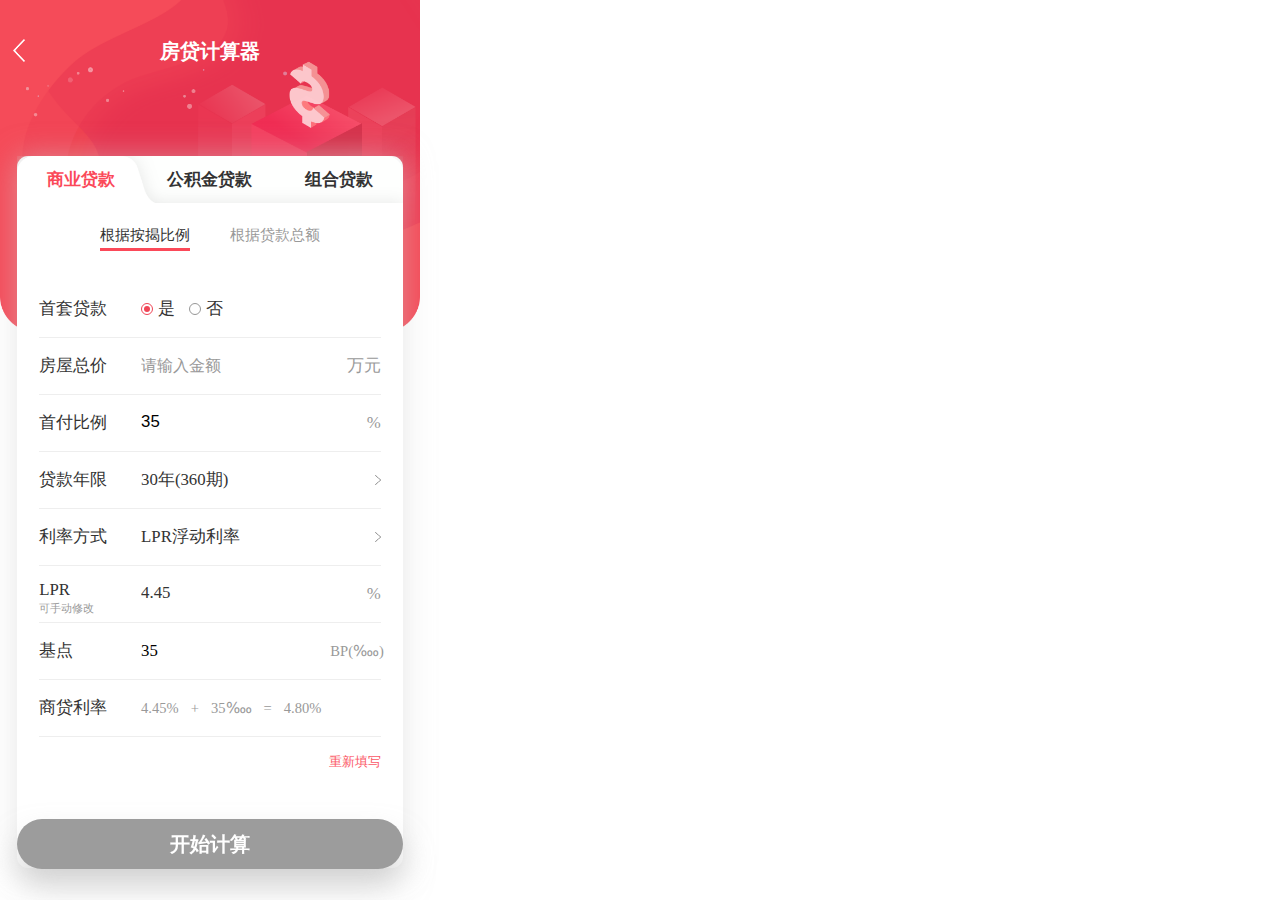
<file: calculator/index.html>
<!DOCTYPE html>
<html lang="en">

<head>
    <meta charset="UTF-8">
    <meta http-equiv="X-UA-Compatible" content="IE=edge">
    <meta name="viewport" content="width=device-width, initial-scale=1.0,maximum-scale=1.0, user-scalable=no">
    <title>房贷计算器</title>
    <link rel="stylesheet" href="css/index.css">
    <link rel="stylesheet" href="css/picker.css">
    <script src="js/rem初始化.js"></script>
    <script src="js/jquery-1.11.1.min.js"></script>
    <script src="js/index.js"></script>
    <script src="js/picker.js"></script>
    <script type='text/javascript'>
        ! function(e, t, n, g, i) {
            e[i] = e[i] || function() {
                (e[i].q = e[i].q || []).push(arguments)
            }, n = t.createElement("script"), tag = t.getElementsByTagName("script")[0], n.async = 1, n.src = ('https:' == document.location.protocol ? 'https://' : 'http://') + g, tag.parentNode.insertBefore(n, tag)
        }(window, document, "script", "assets.giocdn.com/2.1/gio.js", "gio");
        gio('init', '89d1ccf572d9fa18', {});
        gio('send');
    </script>
</head>

<body>
    <div class="loan-index">
        <div class="index-titleBg marTop120">
            <div class="index-title">
                <div class="go-back">
                    <a href="https://m.sh.centanet.com/"><img src="images/go-back.png" alt=""></a>
                </div>
                <div class="title-content">房贷计算器</div>
            </div>
        </div>
        <div class="index-content">
            <div class="content-nav">
                <ul>
                    <a href="#">
                        <li class="loan-typeSelected">商业贷款</li>
                    </a>
                    <a href="publicAccumulationFunds.html">
                        <li>公积金贷款</li>
                    </a>
                    <a href="portfolio.html">
                        <li>组合贷款</li>
                    </a>
                </ul>
            </div>
            <div class="accordingType">
                <ul>
                    <li class="accordingTypeSelected"><span>根据按揭比例</span></li>
                    <li><span>根据贷款总额</span></li>
                </ul>
            </div>
            <!--按揭比例-->
            <div id="aj_content" class="accordingType-project">
                <ul>
                    <li>
                        <div class="w182">首套贷款</div>
                        <div class="radio-group">
                            <div class="item">
                                <input type="radio" name="firstHouse" id="fh1" data-value="是" checked>
                                <label for="fh1">是</label>
                            </div>
                            <div class="item">
                                <input type="radio" name="firstHouse" data-value="否" id="fh2">
                                <label for="fh2">否</label>
                            </div>
                        </div>
                    </li>
                    <li class="houseType none">
                        <div class="w182">房屋类型</div>
                        <div id="showTypePicker" class="w428 totalfs-1"><span>非普通住宅</span>
                            <div class="w60" style="float: right;">
                                <img src="images/go-select.png" alt="">
                            </div>
                        </div>

                    </li>
                    <li>
                        <div class="w182">房屋总价</div>
                        <div class="w338 totalfs">
                            <input onkeyup="this.value=this.value.replace(/\s/g,'')" id="houseMoney" type="text" placeholder="请输入金额" />
                        </div>
                        <div style="float: right;color: #999;">万元</div>
                    </li>
                    <li>
                        <div class="w182">首付比例</div>
                        <div class="w338 totalfs-1" id="first_moneyRate"><input id="first_houseRate" type="text" value="35" placeholder="请输入首付比例" /></div>
                        <div style="float: right;color: #999;">%</div>
                    </li>
                    <li>
                        <div class="w182">贷款年限</div>
                        <div id="showDatePicker" class="w428 totalfs-1"><span>30年(360期)</span>
                            <div class="w60" style="float: right;">
                                <img src="images/go-select.png" alt="">
                            </div>
                        </div>

                    </li>
                    <li>
                        <div class="w182">利率方式</div>
                        <div id="showRateStyle" class="w428 totalfs-1">
                            <span>LPR浮动利率</span>
                            <div class="w60" style="float: right;">
                                <img src="images/go-select.png" alt="">
                            </div>
                        </div>
                        <!-- <div class="w60">
                            <img src="images/go-select.png" alt="">
                        </div> -->
                    </li>
                    <li id="aj_sdRate" style="display: none;">
                        <div class="w182">商贷利率</div>
                        <div class="w428 totalfs rate">
                            <span id="aj_benchmark"><input style="border-bottom: 1px solid #999 !important;" id="aj_benchmark_num" type="text" value="4.9" /></span><span style="margin: 0 .15rem;">x</span> <input style="border-bottom: 1px solid #999 !important;" id="aj_multiple" type="text" value="1" /> <span style="margin: 0 .15rem;">=</span> <span id="loan_rateResult"
                                class="loan-rateResult">4.9%</span>
                        </div>
                    </li>
                    <li id="aj_lpr">
                        <div class="w182" style="line-height: 0;">
                            <div class="lprName-1">LPR</div><br/>
                            <div class="lprName-2">可手动修改</div>
                        </div>
                        <div class="w338">
                            <input id="aj_lprNum" class="lprNum" type="text" value="4.45" />
                        </div>
                        <div style="float: right;color: #999;">%</div>
                    </li>
                    <li id="aj_jd">
                        <div class="w182">基点</div>
                        <div class="w338">
                            <!-- <div class="upAndDown">
                                <div id="aj_up" class="up">增加</div>
                                <div id="aj_down" class="down">减少</div>
                            </div> -->
                            <div class="jdNum">
                                <input id="aj_jdNum" type="text" value="35" />
                            </div>
                        </div>

                        <div class="w90">
                            BP(‱)
                        </div>
                    </li>
                    <li id="aj_lprsdRate">
                        <div class="w182">商贷利率</div>
                        <div class="w428 totalfs rate">
                            <span id="aj_sdlpr">5%</span> <span style="margin: 0 .15rem;">+</span> <span id="aj_sdjd">35‱</span> <span style="margin: 0 .15rem;">=</span> <span id="loan_rateResult_1" class="loan-rateResult">5.35%</span>
                        </div>
                    </li>
                </ul>
                <div class="restartBtnBg">
                    <span id="aj_restart" class="restartBtn">重新填写</span>
                </div>
            </div>
            <!--贷款总额-->
            <div id="dk_content" class="accordingType-project" style="display: none;">
                <ul>
                    <li>
                        <div class="w182">首套贷款</div>
                        <div class="radio-group">
                            <div class="item">
                                <input type="radio" name="firstHouse2" id="fh1_2" data-value="是" checked>
                                <label for="fh1_2">是</label>
                            </div>
                            <div class="item">
                                <input type="radio" name="firstHouse2" data-value="否" id="fh2_2">
                                <label for="fh2_2">否</label>
                            </div>
                        </div>
                    </li>
                    <li>
                        <div class="w182">贷款总额</div>
                        <div class="w338 totalfs">
                            <input onkeyup="this.value=this.value.replace(/\s/g,'')" id="dk_loanAllMoney" type="text" placeholder="请输入金额" />
                        </div>
                        <div style="float: right;color: #999;">万元</div>
                    </li>
                    <li>
                        <div class="w182">贷款年限</div>
                        <div id="dk_showDaTe" class="w428 totalfs-1"><span>30年(360期)</span>
                            <div class="w60" style="float: right;">
                                <img src="images/go-select.png" alt="">
                            </div>
                        </div>

                    </li>
                    <li>
                        <div class="w182">利率方式</div>
                        <div id="dk_showRate" class="w428 totalfs-1"><span>LPR浮动利率</span>
                            <div class="w60" style="float: right;">
                                <img src="images/go-select.png" alt="">
                            </div>
                        </div>

                    </li>
                    <li id="dk_sdRate" style="display: none;">
                        <div class="w182">商贷利率</div>
                        <div class="w428 totalfs rate">
                            <span><input style="border-bottom: 1px solid #999 !important;" id="dk_benchmark_num" type="text" value="4.9" /></span><span style="margin: 0 .15rem;">x</span> <input style="border-bottom: 1px solid #999 !important;" id="dk_multiple" type="text" value="1" /> <span style="margin: 0 .15rem;">=</span> <span id="dk_loan_rateResult"
                                class="loan-rateResult">4.9%</span>
                        </div>
                    </li>
                    <li id="dk_lpr">
                        <div class="w182" style="line-height: 0;">
                            <div class="lprName-1">LPR</div><br/>
                            <div class="lprName-2">可手动修改</div>
                        </div>
                        <div class="w368">
                            <input id="dk_lprNum" class="lprNum" type="text" value="4.45" />
                        </div>
                        <div style="color: #999;float: right;">%</div>
                    </li>
                    <li id="dk_jd">
                        <div class="w182">基点</div>
                        <div class="w338">
                            <!-- <div class="upAndDown">
                                <div id="dk_up" class="up">增加</div>
                                <div id="dk_down" class="down">减少</div>
                            </div> -->
                            <div class="jdNum">
                                <input id="dk_jdNum" type="text" value="35">
                            </div>
                        </div>

                        <div class="w90">
                            BP(‱)
                        </div>
                    </li>
                    <li id="dk_lprsdRate">
                        <div class="w182">商贷利率</div>
                        <div class="w428 totalfs rate">
                            <span id="dk_sdlpr">5%</span> <span style="margin: 0 .15rem;">+</span> <span id="dk_sdjd">35‱</span> <span style="margin: 0 .15rem;">=</span> <span id="dk_loan_rateResult_1" class="loan-rateResult">5.35%</span>
                        </div>
                    </li>
                </ul>
                <div class="restartBtnBg">
                    <span id="dk_restart" class="restartBtn">重新填写</span>
                </div>
            </div>


        </div>
        <div id="calc" class="calcBtn activeBtn">开始计算</div>

    </div>
    <!--遮罩层-->
    <div id="typePicker" class="zxjPicker" style="display: none;">
        <div class="operatePicker">
            <div class="picker-title">选择房屋类型</div>
            <div class="canclePicker">
                <img src="images/cancel.png" alt="">
            </div>

        </div>
        <div class="contentPicker">
        </div>
        <div class="okPicker">确认</div>
    </div>
    <div id="birthPicker" class="zxjPicker" style="display: none;">
        <div class="operatePicker">
            <div class="picker-title">选择贷款年限</div>
            <div class="canclePicker">
                <img src="images/cancel.png" alt="">
            </div>

        </div>
        <div class="contentPicker">
        </div>
        <div class="okPicker">确认</div>
    </div>
    <div id="birthPicker_1" class="zxjPicker" style="display: none;">
        <div class="operatePicker">
            <div class="picker-title">选择贷款年限</div>
            <div class="canclePicker">
                <img src="images/cancel.png" alt="">
            </div>

        </div>
        <div class="contentPicker">
        </div>
        <div class="okPicker">确认</div>
    </div>

    <div id="rateStylePicker" class="zxjPicker" style="display: none;">
        <div class="operatePicker">
            <div class="picker-title">选择利率方式</div>
            <div class="canclePicker">
                <img src="images/cancel.png" alt="">
            </div>

        </div>
        <div class="contentPicker">
        </div>
        <div class="okPicker">确认</div>
    </div>
    <div id="rateStylePicker_1" class="zxjPicker" style="display: none;">
        <div class="operatePicker">
            <div class="picker-title">选择利率方式</div>
            <div class="canclePicker">
                <img src="images/cancel.png" alt="">
            </div>

        </div>
        <div class="contentPicker">
        </div>
        <div class="okPicker">确认</div>
    </div>

    <div class="promptBox" style="display: none;">
        <img src="images/iconfontgantanhao2@2x.png" alt="">
        <span style="float: right;">输入限大于0的数字</span>
    </div>

    <script type="text/javascript">
        $(function() {
            //贷款年限
            var yearArr = new Array();

            var end = 30;
            for (var i = 1; i <= end; i++) {
                yearArr[i - 1] = new Object();
                yearArr[i - 1].name = i + '年(' + i * 12 + '期)'
                yearArr[i - 1].value = i + '年(' + i * 12 + '期)';
            }

            function dkFirstHouseCheckedhandle() {
                var isFirst = $('input[name=firstHouse2]:checked').data('value');
                var loanYear = $('#dk_showDaTe span').html();
                var bpNum = null

                if (isFirst === '是') {
                    bpNum = loanYear.match(/(\S*)年/)[1] > 5 ? 35 : 85
                } else {
                    bpNum = loanYear.match(/(\S*)年/)[1] > 5 ? 105 : 155
                }
                $('#dk_jdNum').val(bpNum)
                $('#dk_sdjd').html(bpNum + '‱')
                var lprNum = $('#dk_lprNum').val()*1
                $('#dk_loan_rateResult_1').html(lprNum + $('#aj_sdjd').html().split('‱')[0] / 100 + '%')
            }

            function ajFirstHouseCheckedhandle() {
                var isFirst = $('input[name=firstHouse]:checked').data('value');
                var loanYear = $('#showDatePicker span').html();
                var houseType = $('#showTypePicker span').html()
                var bpNum = null

                if (isFirst === '是') {
                    $('.houseType').hide()
                    $('#first_houseRate').val(35)
                    bpNum = loanYear.match(/(\S*)年/)[1] > 5 ? 35 : 85
                } else {
                    $('.houseType').show()
                    var firstRateNum = houseType === '普通住宅' ? 50 : 70
                    $('#first_houseRate').val(firstRateNum)
                    bpNum = loanYear.match(/(\S*)年/)[1] > 5 ? 105 : 155
                }

                $('#aj_jdNum').val(bpNum)
                $('#aj_sdjd').html(bpNum + '‱')
                var lprNum = $('#aj_lprNum').val()*1
                $('#loan_rateResult_1').html(lprNum + $('#aj_sdjd').html().split('‱')[0] / 100 + '%')
            }

            $('input[name=firstHouse2]').on('change', function() {
                dkFirstHouseCheckedhandle()
            })

            $('input[name=firstHouse]').on('change', function() {
                ajFirstHouseCheckedhandle()
            })

            selfPicker.start({
                id: 'typePicker',
                action: 'showTypePicker',
                content: [
                    [
                        {name: '非普通住宅', value: '非普通住宅'},
                        {name: '普通住宅', value: '普通住宅'}
                    ]
                ],
                select: function(result) {
                    $('#showTypePicker span').html(result[0]);
                    ajFirstHouseCheckedhandle()
                }
            })

            selfPicker.start({
                id: 'birthPicker',
                action: 'showDatePicker',
                content: [
                    yearArr
                ],
                select: function(result) {
                    // console.log(result);
                    $('#showDatePicker span').html(result[0]);
                    console.log(result[0].match(/(\S*)年/)[1])
                    if (result[0].match(/(\S*)年/)[1] > 5) {
                        //大于五年
                        $('#aj_lprNum').val(4.45)
                        $('#aj_sdlpr').html(4.45 + '%')
                        ajFirstHouseCheckedhandle()
                        // if ($('#first_houseRate').val() < 50) {
                        //     $('#aj_lprNum').val(4.45)
                        //     $('#aj_sdlpr').html(4.45 + '%')
                        //     $('#aj_jdNum').val(35)
                        //     $('#aj_sdjd').html(35 + '‱')
                        //     $('#loan_rateResult_1').html(4.45 + $('#aj_sdjd').html().split('‱')[0] / 100 + '%')
                        // }else if ($('#first_houseRate').val() >= 50) {
                        //     $('#aj_lprNum').val(4.45)
                        //     $('#aj_sdlpr').html(4.45 + '%')
                        //     $('#aj_jdNum').val(105)
                        //     $('#aj_sdjd').html(105 + '‱')
                        //     $('#loan_rateResult_1').html(4.45 + $('#aj_sdjd').html().split('‱')[0] / 100 + '%')
                        // }
                    } else if (result[0].match(/(\S*)年/)[1] <= 5) {
                        //小于等于5年
                        $('#aj_lprNum').val(3.7)
                        $('#aj_sdlpr').html(3.7 + '%')
                        // $('#aj_jdNum').val(0)
                        // $('#aj_sdjd').html(0 + '‱')
                        // $('#loan_rateResult_1').html(3.7 + $('#aj_sdjd').html().split('‱')[0] / 100 + '%')
                        ajFirstHouseCheckedhandle()
                    }

                }
            });
            var yearArr_1 = new Array();
            for (var i = 1; i <= end; i++) {
                yearArr_1[i - 1] = new Object();
                yearArr_1[i - 1].name = i + '年(' + i * 12 + '期)'
                yearArr_1[i - 1].value = i + '年(' + i * 12 + '期)';
            }
            selfPicker.start({
                id: 'birthPicker_1',
                action: 'dk_showDaTe',
                content: [
                    yearArr_1
                ],
                select: function(result) {
                    // console.log(result);
                    $('#dk_showDaTe span').html(result[0]);
                    console.log(result[0].match(/(\S*)年/)[1]);
                    if (result[0].match(/(\S*)年/)[1] > 5) {
                        $('#dk_lprNum').val(4.45)
                        $('#dk_sdlpr').html(4.45 + '%')
                        // $('#dk_jdNum').val(35)
                        // $('#dk_sdjd').html(35 + '‱')
                        // $('#dk_loan_rateResult_1').html(4.45 + $('#aj_sdjd').html().split('‱')[0] / 100 + '%')
                        dkFirstHouseCheckedhandle()
                    } else if (result[0].match(/(\S*)年/)[1] <= 5) {
                        $('#dk_lprNum').val(3.7)
                        $('#dk_sdlpr').html(3.7 + '%')
                        // $('#dk_jdNum').val(0)
                        // $('#dk_sdjd').html(0 + '‱')
                        // $('#dk_loan_rateResult_1').html(3.7 + $('#aj_sdjd').html().split('‱')[0] / 100 + '%')
                        dkFirstHouseCheckedhandle()

                    }
                }
            });

            //利率方式
            var rateStyle = new Array();
            rateStyle[0] = new Object();
            rateStyle[0].name = '旧版本基准利率';
            rateStyle[0].value = '旧版本基准利率';
            rateStyle[1] = new Object();
            rateStyle[1].name = 'LPR浮动利率';
            rateStyle[1].value = 'LPR浮动利率';
            selfPicker.start({
                id: 'rateStylePicker',
                action: 'showRateStyle',
                content: [
                    rateStyle
                ],

                select: function(result) {
                    $('#showRateStyle span').html(result[0]);
                    if (result[0] == '旧版本基准利率') {
                        $('#aj_sdRate').show();
                        $('#aj_lpr').hide();
                        $('#aj_jd').hide();
                        $('#aj_lprsdRate').hide();

                    } else if (result[0] == 'LPR浮动利率') {
                        $('#aj_sdRate').hide();
                        $('#aj_lpr').show();
                        $('#aj_jd').show();
                        $('#aj_lprsdRate').show();
                    }
                }
            });
            var rateStyle_1 = new Array();
            rateStyle_1[0] = new Object();
            rateStyle_1[0].name = '旧版本基准利率';
            rateStyle_1[0].value = '旧版本基准利率';
            rateStyle_1[1] = new Object();
            rateStyle_1[1].name = 'LPR浮动利率';
            rateStyle_1[1].value = 'LPR浮动利率';
            selfPicker.start({
                id: 'rateStylePicker_1',
                action: 'dk_showRate',
                content: [
                    rateStyle_1
                ],

                select: function(result) {
                    $('#dk_showRate span').html(result[0]);
                    if (result[0] == '旧版本基准利率') {
                        $('#dk_sdRate').show();
                        $('#dk_lpr').hide();
                        $('#dk_jd').hide();
                        $('#dk_lprsdRate').hide();

                    } else if (result[0] == 'LPR浮动利率') {
                        $('#dk_sdRate').hide();
                        $('#dk_lpr').show();
                        $('#dk_jd').show();
                        $('#dk_lprsdRate').show();
                    }
                }
            });



        });
    </script>
</body>

</html>
</file>
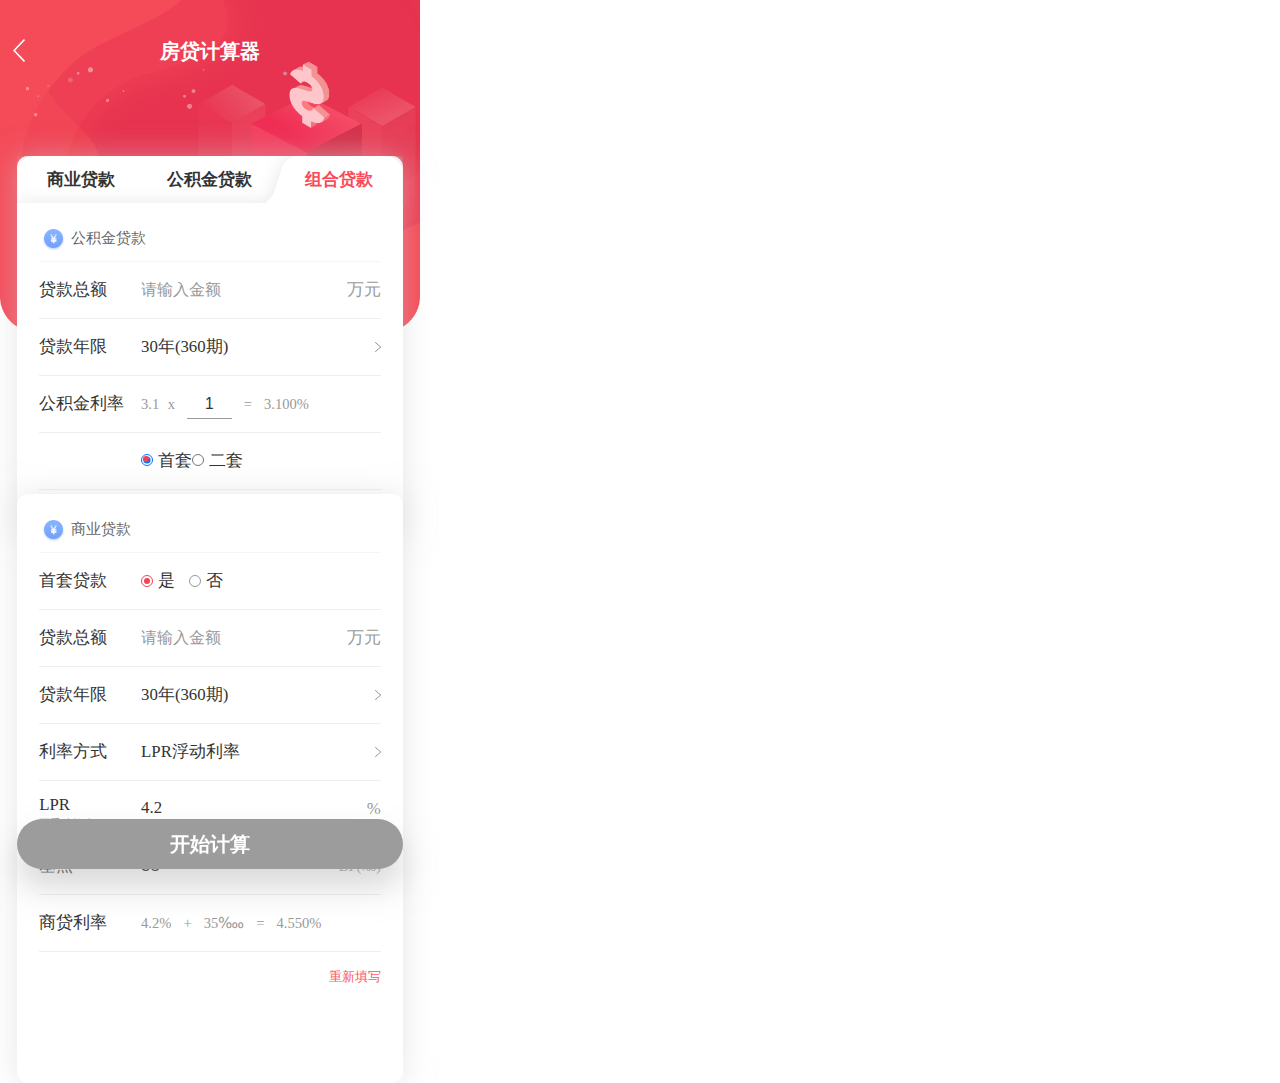
<file: calculator/portfolio.html>
<!DOCTYPE html>
<html lang="en">

<head>
    <meta charset="UTF-8">
    <meta http-equiv="X-UA-Compatible" content="IE=edge">
    <meta name="viewport" content="width=device-width, initial-scale=1.0,maximum-scale=1.0, user-scalable=no">
    <title>房贷计算器</title>
    <link rel="stylesheet" href="css/portfolio.css">
    <link rel="stylesheet" href="css/picker.css">
    <script src="js/rem初始化.js"></script>
    <script src="js/jquery-1.11.1.min.js"></script>
    <script src="js/portfolio.js"></script>
    <script src="js/picker.js"></script>
    <script type='text/javascript'>
        ! function(e, t, n, g, i) {
            e[i] = e[i] || function() {
                (e[i].q = e[i].q || []).push(arguments)
            }, n = t.createElement("script"), tag = t.getElementsByTagName("script")[0], n.async = 1, n.src = ('https:' == document.location.protocol ? 'https://' : 'http://') + g, tag.parentNode.insertBefore(n, tag)
        }(window, document, "script", "assets.giocdn.com/2.1/gio.js", "gio");
        gio('init', '89d1ccf572d9fa18', {});
        gio('send');
    </script>
</head>

<body>
    <div class="loan-index">
        <div class="index-titleBg marTop120">
            <div class="index-title">
                <div class="go-back">
                    <a href="https://m.sh.centanet.com/"><img src="images/go-back.png" alt=""></a>
                </div>
                <div class="title-content">房贷计算器</div>
            </div>
        </div>
        <div class="index-content">
            <div class="content-nav">
                <ul>
                    <a href="index.html">
                        <li>商业贷款</li>
                    </a>
                    <a href="publicAccumulationFunds.html">
                        <li>公积金贷款</li>
                    </a>
                    <a href="#">
                        <li class="loan-typeSelected">组合贷款</li>
                    </a>

                </ul>
            </div>

            <!--公积金贷款-->
            <div class="accordingType-project">
                <div class="loanType-public">
                    <img src="images/price.png" alt=""> 公积金贷款
                </div>
                <ul style="margin-bottom:.6rem;">
                    <li>
                        <div class="w182">贷款总额</div>
                        <div class="w338 totalfs">
                            <input onkeyup="this.value=this.value.replace(/\s/g,'')" id="pub_loanAllMoney" type="text" placeholder="请输入金额" />
                        </div>
                        <div style="float: right;color: #999;">万元</div>
                    </li>
                    <li>
                        <div class="w182">贷款年限</div>
                        <div id="showDatePicker" class="w428 totalfs-1"><span>30年(360期)</span>
                            <div class="w60" style="float: right;">
                                <img src="images/go-select.png" alt="">
                            </div>
                        </div>

                    </li>

                    <li>
                        <div class="w182">公积金利率</div>
                        <div class="w428 totalfs rate">
                            <span id="pub_gjj">3.1</span><span style="margin: 0 .15rem;">x</span> <input onkeyup="this.value=this.value.replace(/\s/g,'')" id="pub_multiple" type="text" value="1" /> <span style="margin: 0 .15rem;">=</span> <span id="pub_loan_rateResult"
                                class="loan-rateResult">3.1%</span>
                        </div>
                    </li>
                    <li>
                        <div class="w182">&nbsp;</div>
                        <div class="w428 totalfs rate">
                            <div style="border: 1px;" id="firstLoanCase"><input type="radio" value="3.1" name="isFristLoan" id="firstLoan" style="-webkit-appearance:radio" />首套</div>
                            <div style="border: 1px;" id="secondLoanCase"><input type="radio" value="3.575" name="isFristLoan" id="secondLoan" style="-webkit-appearance:radio" />二套</div>
                        </div>
                    </li>
                </ul>
            </div>
        </div>
        <div class="index-content_1">

            <!--商业贷款-->
            <div class="accordingType-project">
                <div class="loanType-sy">
                    <img src="images/price.png" alt=""> 商业贷款
                </div>
                <ul>
                    <li>
                        <div class="w182">首套贷款</div>
                        <div class="radio-group">
                            <div class="item">
                                <input type="radio" name="firstHouse3" id="fh1_3" data-value="是" checked>
                                <label for="fh1_3">是</label>
                            </div>
                            <div class="item">
                                <input type="radio" name="firstHouse3" data-value="否" id="fh2_3">
                                <label for="fh2_3">否</label>
                            </div>
                        </div>
                    </li>
                    <li>
                        <div class="w182">贷款总额</div>
                        <div class="w338 totalfs">
                            <input onkeyup="this.value=this.value.replace(/\s/g,'')" id="sd_loanAllMoney" type="text" placeholder="请输入金额" />
                        </div>
                        <div style="float: right;color: #999;">万元</div>
                    </li>
                    <li>
                        <div class="w182">贷款年限</div>
                        <div id="dk_showDaTe" class="w428 totalfs-1"><span>30年(360期)</span>
                            <div class="w60" style="float: right;">
                                <img src="images/go-select.png" alt="">
                            </div>
                        </div>

                    </li>
                    <li>
                        <div class="w182">利率方式</div>
                        <div id="dk_showRate" class="w428 totalfs-1"><span>LPR浮动利率</span>
                            <div class="w60" style="float: right;">
                                <img src="images/go-select.png" alt="">
                            </div>
                        </div>

                    </li>
                    <li id="dk_sdRate" style="display: none;">
                        <div class="w182">商贷利率</div>
                        <div class="w428 totalfs rate">
                            <span><input onkeyup="this.value=this.value.replace(/\s/g,'')" id="sd_benchmark_num" type="text" value="4.9" /></span><span style="margin: 0 .15rem;">x</span> <input onkeyup="this.value=this.value.replace(/\s/g,'')" id="sd_multiple" type="text" value="1" /> <span style="margin: 0 .15rem;">=</span> <span id="sd_loan_rateResult"
                                class="loan-rateResult">4.9%</span>
                        </div>
                    </li>
                    <li id="dk_lpr">
                        <div class="w182" style="line-height: 0;">
                            <div class="lprName-1">LPR</div><br/>
                            <div class="lprName-2">可手动修改</div>
                        </div>
                        <div class="w338">
                            <input onkeyup="this.value=this.value.replace(/\s/g,'')" id="sd_lprNum" class="lprNum" type="text" value="4.2" />
                        </div>
                        <div style="float: right;color: #999;">%</div>
                    </li>
                    <li id="dk_jd">
                        <div class="w182">基点</div>
                        <div class="w338">
                            <!-- <div class="upAndDown">
                                <div id="sd_up" class="up">增加</div>
                                <div id="sd_down" class="down">减少</div>
                            </div> -->
                            <div class="jdNum">
                                <input id="sd_jdNum" type="text" value="35" />
                            </div>
                        </div>

                        <div class="w90">
                            BP(‰)
                        </div>
                    </li>
                    <li id="dk_lprsdRate">
                        <div class="w182">商贷利率</div>
                        <div class="w428 totalfs rate">
                            <span id="sd_lpr">5%</span> <span style="margin: 0 .15rem;">+</span> <span id="sd_jd">35‱</span> <span style="margin: 0 .15rem;">=</span> <span id="sd_loan_rateResult_1" class="loan-rateResult">5.35%</span>
                        </div>
                    </li>
                </ul>

                <div class="restartBtnBg">
                    <span id="pubAndSd_restart" class="restartBtn">重新填写</span>
                </div>
            </div>


        </div>
        <div id="calc" class="calcBtn activeBtn">开始计算</div>

    </div>
    <!--遮罩层-->
    <div id="birthPicker" class="zxjPicker">
        <div class="operatePicker">
            <div class="picker-title">选择贷款年限</div>
            <div class="canclePicker">
                <img src="images/cancel.png" alt="">
            </div>

        </div>
        <div class="contentPicker">
        </div>
        <div class="okPicker">确认</div>
    </div>
    <div id="birthPicker_1" class="zxjPicker" style="display: none;">
        <div class="operatePicker">
            <div class="picker-title">选择贷款年限</div>
            <div class="canclePicker">
                <img src="images/cancel.png" alt="">
            </div>

        </div>
        <div class="contentPicker">
        </div>
        <div class="okPicker">确认</div>
    </div>
    <div id="rateStylePicker_1" class="zxjPicker">
        <div class="operatePicker">
            <div class="picker-title">选择利率方式</div>
            <div class="canclePicker">
                <img src="images/cancel.png" alt="">
            </div>

        </div>
        <div class="contentPicker">
        </div>
        <div class="okPicker">确认</div>
    </div>
    <div class="promptBox" style="display: none;">
        <img src="images/iconfontgantanhao2@2x.png" alt="">
        <span style="float: right;">输入限大于0的数字</span>
    </div>
    <div class="promptBox_1" style="display: none;">
        <img src="images/iconfontgantanhao2@2x.png" alt="">
        <span style="float: right;">输入限大于0的数字</span>
    </div>


    <script type="text/javascript">
        $(function() {

            function isFirsthouseCheckedhandle() {
                var isFirst = $('input[name=firstHouse3]:checked').data('value');
                var loanYear = $('#dk_showDaTe span').html();
                var bpNum = null

                if (isFirst === '是') {
                    bpNum = loanYear.match(/(\S*)年/)[1] > 5 ? 35 : 85
                } else {
                    bpNum = loanYear.match(/(\S*)年/)[1] > 5 ? 105 : 155
                }

                $('#sd_jdNum').val(bpNum)
                $('#sd_jd').html(bpNum + '‱')
                var lprNum = $('#sd_lprNum').val()*1
                $('#sd_loan_rateResult_1').html(lprNum + $('#sd_jd').html().split('‱')[0] / 100 + '%')
            }

            $('input[name=firstHouse3]').on('change', function() {
                isFirsthouseCheckedhandle()
            })

            //贷款年限
            var yearArr = new Array();

            var end = 30;
            for (var i = 1; i <= end; i++) {
                yearArr[i - 1] = new Object();
                yearArr[i - 1].name = i + '年(' + i * 12 + '期)'
                yearArr[i - 1].value = i + '年(' + i * 12 + '期)';
            }

            selfPicker.start({
                id: 'birthPicker',
                action: 'showDatePicker',
                content: [
                    yearArr
                ],
                select: function(result) {
                    // console.log(result);
                    $('#showDatePicker span').html(result[0]);
                    console.log(result[0].match(/(\S*)年/)[1]);
                    if (result[0].match(/(\S*)年/)[1] > 5) {
                        $('#pub_gjj').html(3.1)
                        $('#pub_loan_rateResult').html((3.1 * $('#pub_multiple').val()).toFixed(2) + '%')

                    } else if (result[0].match(/(\S*)年/)[1] <= 5) {
                        $('#pub_gjj').html(2.75)
                        $('#pub_loan_rateResult').html((2.75 * $('#pub_multiple').val()).toFixed(2) + '%')
                    }
                }
            });
            var yearArr_1 = new Array();
            for (var i = 1; i <= end; i++) {
                yearArr_1[i - 1] = new Object();
                yearArr_1[i - 1].name = i + '年(' + i * 12 + '期)'
                yearArr_1[i - 1].value = i + '年(' + i * 12 + '期)';
            }
            selfPicker.start({
                id: 'birthPicker_1',
                action: 'dk_showDaTe',
                content: [
                    yearArr_1
                ],
                select: function(result) {
                    // console.log(result);
                    $('#dk_showDaTe span').html(result[0]);
                    console.log(result[0].match(/(\S*)年/)[1]);
                    if (result[0].match(/(\S*)年/)[1] > 5) {
                        $('#sd_lprNum').val(4.2)
                        $('#sd_lpr').html(4.2 + '%')
                        // $('#sd_jdNum').val(35)
                        // $('#sd_jd').html(35 + '‱')
                        // $('#sd_loan_rateResult_1').html(4.45 + $('#sd_jd').html().split('‱')[0] / 100 + '%')
                        isFirsthouseCheckedhandle()

                    } else if (result[0].match(/(\S*)年/)[1] <= 5) {
                        $('#sd_lprNum').val(3.45)
                        $('#sd_lpr').html(3.45 + '%')
                        // $('#sd_jdNum').val(0)
                        // $('#sd_jd').html(0 + '‱')
                        // $('#sd_loan_rateResult_1').html(3.7 + $('#sd_jd').html().split('‱')[0] / 100 + '%')
                        isFirsthouseCheckedhandle()
                    }
                }
            });
            var rateStyle_1 = new Array();
            rateStyle_1[0] = new Object();
            rateStyle_1[0].name = '旧版本基准利率';
            rateStyle_1[0].value = '旧版本基准利率';
            rateStyle_1[1] = new Object();
            rateStyle_1[1].name = 'LPR浮动利率';
            rateStyle_1[1].value = 'LPR浮动利率';
            selfPicker.start({
                id: 'rateStylePicker_1',
                action: 'dk_showRate',
                content: [
                    rateStyle_1
                ],

                select: function(result) {
                    $('#dk_showRate span').html(result[0]);
                    if (result[0] == '旧版本基准利率') {
                        $('#dk_sdRate').show();
                        $('#dk_lpr').hide();
                        $('#dk_jd').hide();
                        $('#dk_lprsdRate').hide();

                    } else if (result[0] == 'LPR浮动利率') {
                        $('#dk_sdRate').hide();
                        $('#dk_lpr').show();
                        $('#dk_jd').show();
                        $('#dk_lprsdRate').show();
                    }
                }
            });




        });
    </script>
</body>

</html>
</file>
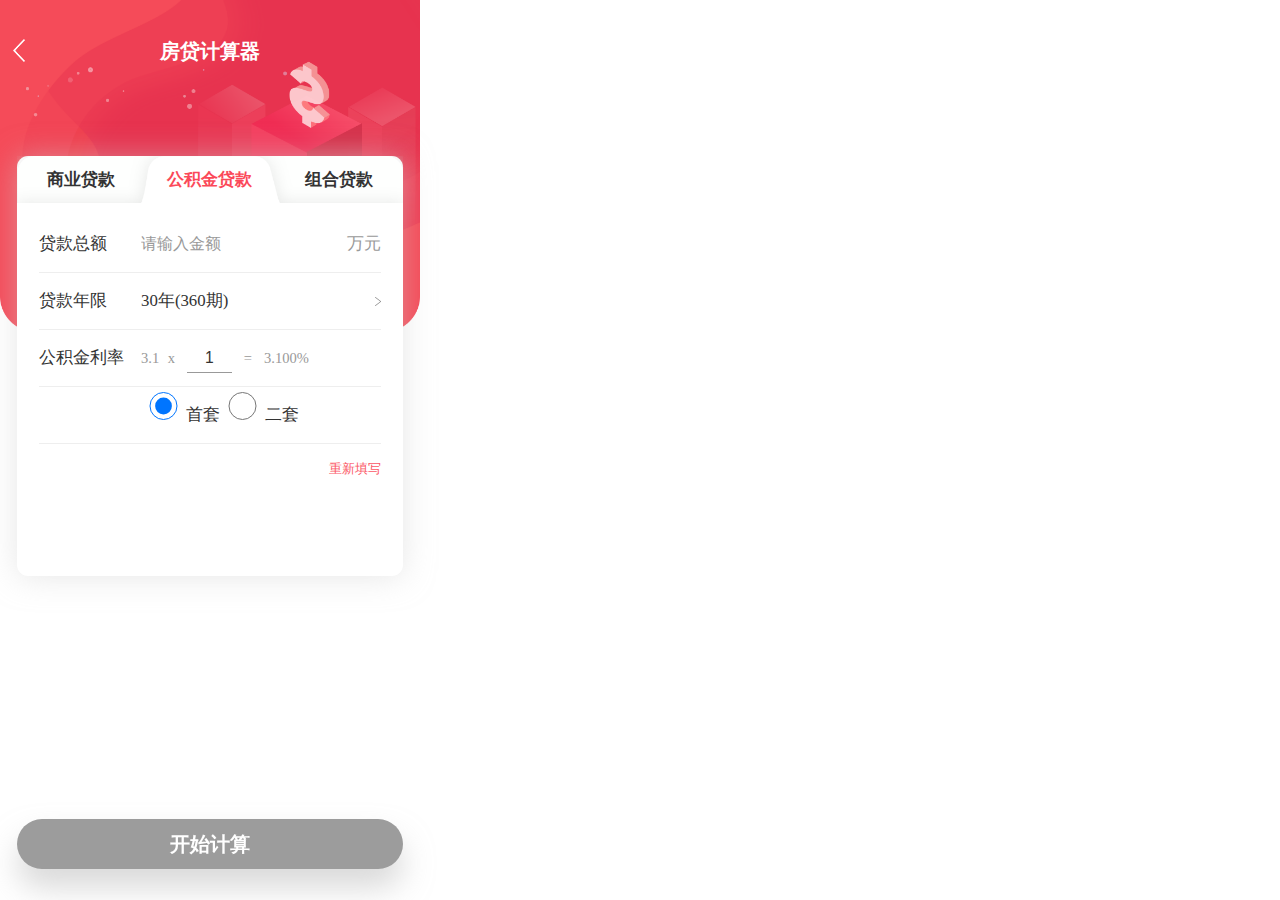
<file: calculator/publicAccumulationFunds.html>
<!DOCTYPE html>
<html lang="en">

<head>
    <meta charset="UTF-8">
    <meta http-equiv="X-UA-Compatible" content="IE=edge">
    <meta name="viewport" content="width=device-width, initial-scale=1.0,maximum-scale=1.0, user-scalable=no">
    <title>房贷计算器</title>
    <link rel="stylesheet" href="css/publicAccumulationFunds.css">
    <link rel="stylesheet" href="css/picker.css">
    <script src="js/rem初始化.js"></script>
    <script src="js/jquery-1.11.1.min.js"></script>
    <script src="js/publicAccumulationFunds.js"></script>
    <script src="js/picker.js"></script>
    <script type='text/javascript'>
        ! function(e, t, n, g, i) {
            e[i] = e[i] || function() {
                (e[i].q = e[i].q || []).push(arguments)
            }, n = t.createElement("script"), tag = t.getElementsByTagName("script")[0], n.async = 1, n.src = ('https:' == document.location.protocol ? 'https://' : 'http://') + g, tag.parentNode.insertBefore(n, tag)
        }(window, document, "script", "assets.giocdn.com/2.1/gio.js", "gio");
        gio('init', '89d1ccf572d9fa18', {});
        gio('send');
    </script>
</head>

<body>
    <div class="loan-index">
        <div class="index-titleBg marTop120">
            <div class="index-title">
                <div class="go-back">
                    <a href="https://m.sh.centanet.com/"><img src="images/go-back.png" alt=""></a>
                </div>
                <div class="title-content">房贷计算器</div>
            </div>
        </div>
        <div class="index-content">
            <div class="content-nav">
                <ul>
                    <a href="index.html">
                        <li>商业贷款</li>
                    </a>
                    <a href="#">
                        <li class="loan-typeSelected">公积金贷款</li>
                    </a>
                    <a href="portfolio.html">
                        <li>组合贷款</li>
                    </a>
                </ul>
            </div>
            <!-- <div class="accordingType">
                <ul>
                    <li class="accordingTypeSelected"><span>根据按揭比例</span></li>
                    <li><span>根据贷款总额</span></li>
                </ul>
            </div> -->
            <!--按揭比例-->
            <div id="aj_content" class="accordingType-project" style="display: none;">
                <ul>
                    <li>
                        <div class="w182">房屋总价</div>
                        <div class="w338 totalfs">
                            <input id="aj_houseMoney" type="text" placeholder="请输入金额" />
                        </div>
                        <div style="float: right;color: #999;">万元</div>
                    </li>
                    <li>
                        <div class="w182">首付比例</div>
                        <div class="w338 totalfs-1">
                            <input id="first_houseRate" type="text" value="35" placeholder="请输入首付比例" />
                        </div>
                        <div style="float: right;color: #999;">%</div>
                    </li>
                    <li>
                        <div class="w182">公积金贷款</div>
                        <div class="w338 totalfs">
                            <input id="gjj_loanAllMoney" type="text" placeholder="请输入金额" />
                        </div>
                        <div style="float: right;color: #999;">万元</div>
                    </li>
                    <li>
                        <div class="w182">贷款年限</div>
                        <div id="showDatePicker" class="w428 totalfs-1">
                            <span>30年(360期)</span>
                            <div class="w60" style="float: right;">
                                <img src="images/go-select.png" alt="">
                            </div>
                        </div>

                    </li>
                    <li>
                        <div class="w182">公积金利率</div>
                        <div class="w428 totalfs rate">
                            <span id="aj_gjj">3.1</span><span style="margin: 0 .15rem;">x</span> <input id="aj_multiple" type="text" value="1" /> <span style="margin: 0 .15rem;">=</span> <span id="aj_loan_rateResult" class="loan-rateResult">3.1%</span>
                        </div>
                    </li>

                </ul>
                <div class="restartBtnBg">
                    <span id="aj_restart" class="restartBtn">重新填写</span>
                </div>
            </div>
            <!--贷款总额-->
            <div id="dk_content" class="accordingType-project" style="padding-top: 60px; min-height: 420px; display: block;">
                <ul>
                    <li>
                        <div class="w182">贷款总额</div>
                        <div class="w338 totalfs">
                            <input id="dk_loanALLMoney" type="text" placeholder="请输入金额" />
                        </div>
                        <div style="float: right;color: #999;">万元</div>
                    </li>
                    <li>
                        <div class="w182">贷款年限</div>
                        <div id="dk_showDaTe" class="w428 totalfs-1"><span>30年(360期)</span>
                            <div class="w60" style="float: right;">
                                <img src="images/go-select.png" alt="">
                            </div>
                        </div>

                    </li>

                    <li>
                        <div class="w182">公积金利率</div>
                        <div class="w428 totalfs rate">
                            <span id="dk_gjj">3.1</span><span style="margin: 0 .15rem;">x</span> <input id="dk_multiple" type="text" value="1" /> <span style="margin: 0 .15rem;">=</span> <span id="dk_loan_rateResult" class="loan-rateResult">3.1%</span>
                        </div>
                    </li>
                    <li>
                        <div class="w182">&nbsp;</div>
                        <div class="w428 totalfs rate">
                            <div style="border: 1px;" id="firstLoanCase"><input type="radio" value="3.1" name="isFristLoan" id="firstLoan" style="-webkit-appearance:radio" />首套</div>
                            <div style="border: 1px;" id="secondLoanCase"><input type="radio" value="3.575" name="isFristLoan" id="secondLoan" style="-webkit-appearance:radio" />二套</div>
                        </div>
                    </li>
                </ul>
                <div class="restartBtnBg">
                    <span id="dk_restart" class="restartBtn">重新填写</span>
                </div>
            </div>


        </div>
        <div id="calc" class="calcBtn activeBtn">开始计算</div>

    </div>
    <!--遮罩层-->
    <div id="birthPicker" class="zxjPicker">
        <div class="operatePicker">
            <div class="picker-title">选择贷款年限</div>
            <div class="canclePicker">
                <img src="images/cancel.png" alt="">
            </div>

        </div>
        <div class="contentPicker">
        </div>
        <div class="okPicker">确认</div>
    </div>
    <div id="birthPicker_1" class="zxjPicker" style="display: none;">
        <div class="operatePicker">
            <div class="picker-title">选择贷款年限</div>
            <div class="canclePicker">
                <img src="images/cancel.png" alt="">
            </div>

        </div>
        <div class="contentPicker">
        </div>
        <div class="okPicker">确认</div>
    </div>
    <div class="promptBox" style="display: none;">
        <img src="images/iconfontgantanhao2@2x.png" alt="">
        <span style="float: right;">输入限大于0的数字</span>
    </div>
    <div class="promptBox_1" style="display: none;">
        <img src="images/iconfontgantanhao2@2x.png" alt="">
        <span style="float: right;">输入限大于0的数字</span>
    </div>

    <script type="text/javascript">
        $(function() {
            //贷款年限
            var yearArr = new Array();

            var end = 30;
            for (var i = 1; i <= end; i++) {
                yearArr[i - 1] = new Object();
                yearArr[i - 1].name = i + '年(' + i * 12 + '期)'
                yearArr[i - 1].value = i + '年(' + i * 12 + '期)';
            }

            selfPicker.start({
                id: 'birthPicker',
                action: 'showDatePicker',
                content: [
                    yearArr
                ],
                select: function(result) {
                    // console.log(result);
                    $('#showDatePicker span').html(result[0]);
                    console.log(result[0].match(/(\S*)年/)[1]);
                    if (result[0].match(/(\S*)年/)[1] > 5) {
                        $('#aj_gjj').html(3.1)
                        $('#aj_loan_rateResult').html((3.1 * $('#aj_multiple').val()).toFixed(2) + '%')

                    } else if (result[0].match(/(\S*)年/)[1] <= 5) {
                        $('#aj_gjj').html(2.75)
                        $('#aj_loan_rateResult').html((2.75 * $('#aj_multiple').val()).toFixed(2) + '%')
                    }

                }
            });
            var yearArr_1 = new Array();
            for (var i = 1; i <= end; i++) {
                yearArr_1[i - 1] = new Object();
                yearArr_1[i - 1].name = i + '年(' + i * 12 + '期)'
                yearArr_1[i - 1].value = i + '年(' + i * 12 + '期)';
            }
            selfPicker.start({
                id: 'birthPicker_1',
                action: 'dk_showDaTe',
                content: [
                    yearArr_1
                ],
                select: function(result) {
                    // console.log(result);
                    $('#dk_showDaTe span').html(result[0]);

                    console.log(result[0].match(/(\S*)年/)[1]);
                    if (result[0].match(/(\S*)年/)[1] > 5) {
                        $('#dk_gjj').html(3.1)
                        $('#dk_loan_rateResult').html((3.1 * $('#aj_multiple').val()).toFixed(2) + '%')

                    } else if (result[0].match(/(\S*)年/)[1] <= 5) {
                        $('#dk_gjj').html(2.75)
                        $('#dk_loan_rateResult').html((2.75 * $('#aj_multiple').val()).toFixed(2) + '%')
                    }





                }
            });




        });
    </script>
</body>

</html>
</file>
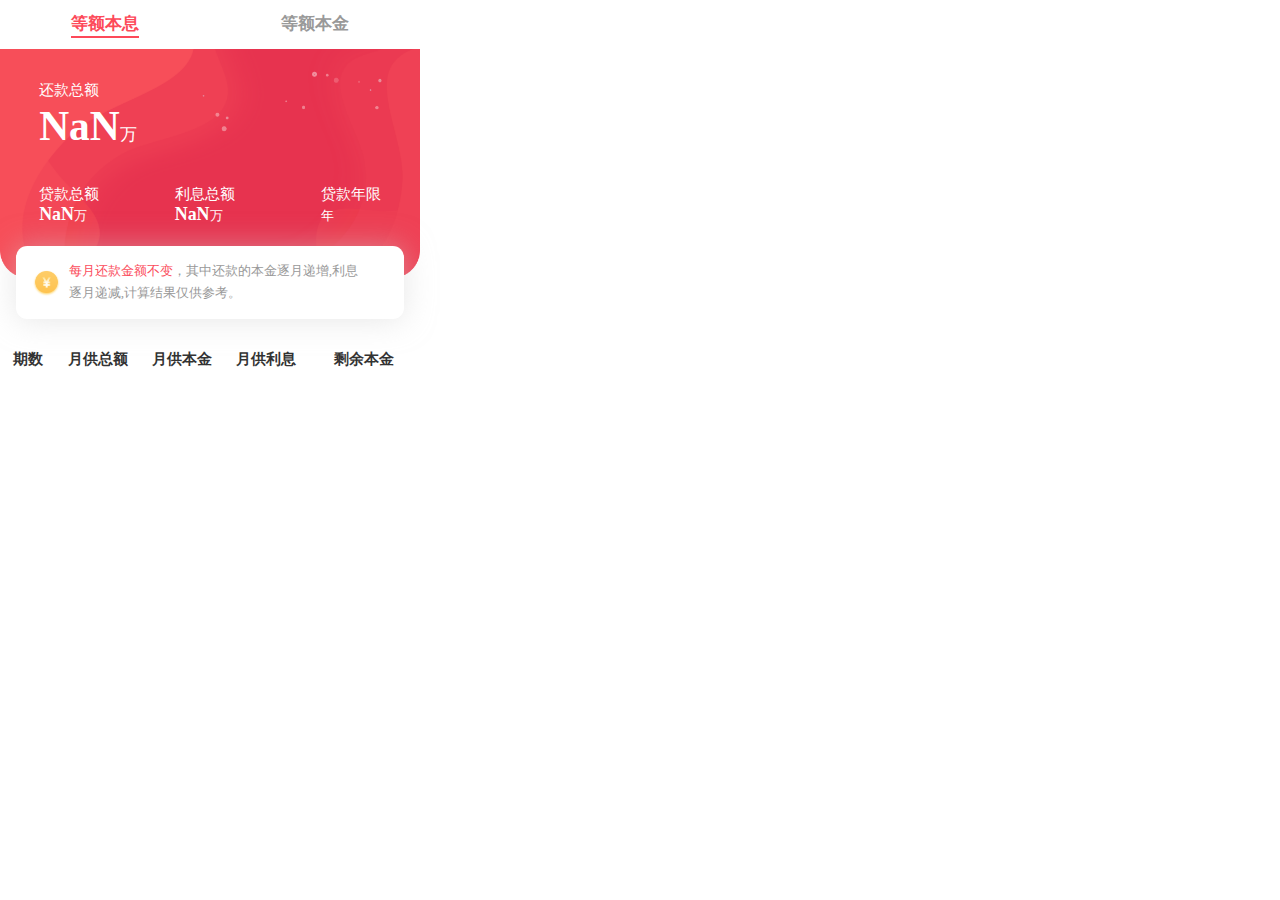
<file: calculator/result-indexOrPublic.html>
<!DOCTYPE html>
<html lang="en">

<head>
    <meta charset="UTF-8">
    <meta http-equiv="X-UA-Compatible" content="IE=edge">
    <meta name="viewport" content="width=device-width, initial-scale=1.0,maximum-scale=1.0, user-scalable=no">
    <title>贷款计算器</title>
    <link rel="stylesheet" href="css/result-indexOrPublic.css">
    <script src="js/rem初始化.js"></script>
    <script src="js/jquery-1.11.1.min.js"></script>
    <script src="js/result-indexOrPublic.js"></script>
    <script type='text/javascript'>
        ! function(e, t, n, g, i) {
            e[i] = e[i] || function() {
                (e[i].q = e[i].q || []).push(arguments)
            }, n = t.createElement("script"), tag = t.getElementsByTagName("script")[0], n.async = 1, n.src = ('https:' == document.location.protocol ? 'https://' : 'http://') + g, tag.parentNode.insertBefore(n, tag)
        }(window, document, "script", "assets.giocdn.com/2.1/gio.js", "gio");
        gio('init', '89d1ccf572d9fa18', {});
        gio('send');
    </script>
</head>

<body>
    <div class="result">
        <div class="result-nav">
            <ul>
                <li class="nav-selected"><span>等额本息</span></li>
                <li><span>等额本金</span></li>
            </ul>
        </div>
        <div class="result-title">
            <div class="totalRepayment">
                <div class="totalRepayment-name">还款总额</div>
                <div class="totalRepayment-number">
                    <span>109.9</span>万
                </div>
            </div>
            <div class="loan-detail">
                <ul>
                    <li>
                        <div>贷款总额</div>
                        <div id="result_loanAllMoney" class="detail-number"><span>70</span>万</div>
                    </li>
                    <li>
                        <div>利息总额</div>
                        <div id="result_totalInterest" class="detail-number"><span>59.94</span>万</div>
                    </li>
                    <li>
                        <div>贷款年限</div>
                        <div id="result_monthsy" class="detail-number"><span>30</span>年</div>
                    </li>
                </ul>
            </div>
        </div>
        <div class="explainBg">
            <div class="explainBg-img">
                <img src="images/price_1.png" alt="">
            </div>
            <div class="explainBg-content">
                <span>每月还款金额不变</span>，其中还款的本金逐月递增,利息逐月递减,计算结果仅供参考。
            </div>
        </div>
        <div class="tableBg">
            <table id="gprs">
                <thead>
                    <tr>
                        <th>期数</th>
                        <th>月供总额</th>
                        <th>月供本金</th>
                        <th>月供利息</th>
                        <th>剩余本金</th>
                    </tr>
                </thead>
            </table>
            <table>


                <tbody>
                    <tr>
                        <td>360</td>
                        <td>12345.6</td>
                        <td>12345.6</td>
                        <td>12345.6</td>
                        <td>12345.6</td>
                    </tr>
                    <tr>
                        <td>1</td>
                        <td>12345.6</td>
                        <td>12345.6</td>
                        <td>12345.6</td>
                        <td>12345.6</td>
                    </tr>
                    <tr>
                        <td>1</td>
                        <td>12345.6</td>
                        <td>12345.6</td>
                        <td>12345.6</td>
                        <td>12345.6</td>
                    </tr>
                    <tr>
                        <td>1</td>
                        <td>12345.6</td>
                        <td>12345.6</td>
                        <td>12345.6</td>
                        <td>12345.6</td>
                    </tr>
                    <tr>
                        <td>1</td>
                        <td>12345.6</td>
                        <td>12345.6</td>
                        <td>12345.6</td>
                        <td>12345.6</td>
                    </tr>
                    <tr>
                        <td>1</td>
                        <td>12345.6</td>
                        <td>12345.6</td>
                        <td>12345.6</td>
                        <td>12345.6</td>
                    </tr>
                    <tr>
                        <td>1</td>
                        <td>12345.6</td>
                        <td>12345.6</td>
                        <td>12345.6</td>
                        <td>12345.6</td>
                    </tr>
                    <tr>
                        <td>1</td>
                        <td>12345.6</td>
                        <td>12345.6</td>
                        <td>12345.6</td>
                        <td>12345.6</td>
                    </tr>
                    <tr>
                        <td>1</td>
                        <td>12345.6</td>
                        <td>12345.6</td>
                        <td>12345.6</td>
                        <td>12345.6</td>
                    </tr>
                    <tr>
                        <td>1</td>
                        <td>12345.6</td>
                        <td>12345.6</td>
                        <td>12345.6</td>
                        <td>12345.6</td>
                    </tr>
                    <tr>
                        <td>1</td>
                        <td>12345.6</td>
                        <td>12345.6</td>
                        <td>12345.6</td>
                        <td>12345.6</td>
                    </tr>
                    <tr>
                        <td>1</td>
                        <td>12345.6</td>
                        <td>12345.6</td>
                        <td>12345.6</td>
                        <td>12345.6</td>
                    </tr>
                    <tr>
                        <td>1</td>
                        <td>12345.6</td>
                        <td>12345.6</td>
                        <td>12345.6</td>
                        <td>12345.6</td>
                    </tr>
                    <tr>
                        <td>1</td>
                        <td>12345.6</td>
                        <td>12345.6</td>
                        <td>12345.6</td>
                        <td>12345.6</td>
                    </tr>
                    <tr>
                        <td>1</td>
                        <td>12345.6</td>
                        <td>12345.6</td>
                        <td>12345.6</td>
                        <td>12345.6</td>
                    </tr>
                    <tr>
                        <td>1</td>
                        <td>12345.6</td>
                        <td>12345.6</td>
                        <td>12345.6</td>
                        <td>12345.6</td>
                    </tr>
                    <tr>
                        <td>1</td>
                        <td>12345.6</td>
                        <td>12345.6</td>
                        <td>12345.6</td>
                        <td>12345.6</td>
                    </tr>
                    <tr>
                        <td>1</td>
                        <td>12345.6</td>
                        <td>12345.6</td>
                        <td>12345.6</td>
                        <td>12345.6</td>
                    </tr>
                    <tr>
                        <td>1</td>
                        <td>12345.6</td>
                        <td>12345.6</td>
                        <td>12345.6</td>
                        <td>12345.6</td>
                    </tr>
                    <tr>
                        <td>1</td>
                        <td>12345.6</td>
                        <td>12345.6</td>
                        <td>12345.6</td>
                        <td>12345.6</td>
                    </tr>
                </tbody>
            </table>

        </div>
    </div>

</body>

</html>
</file>
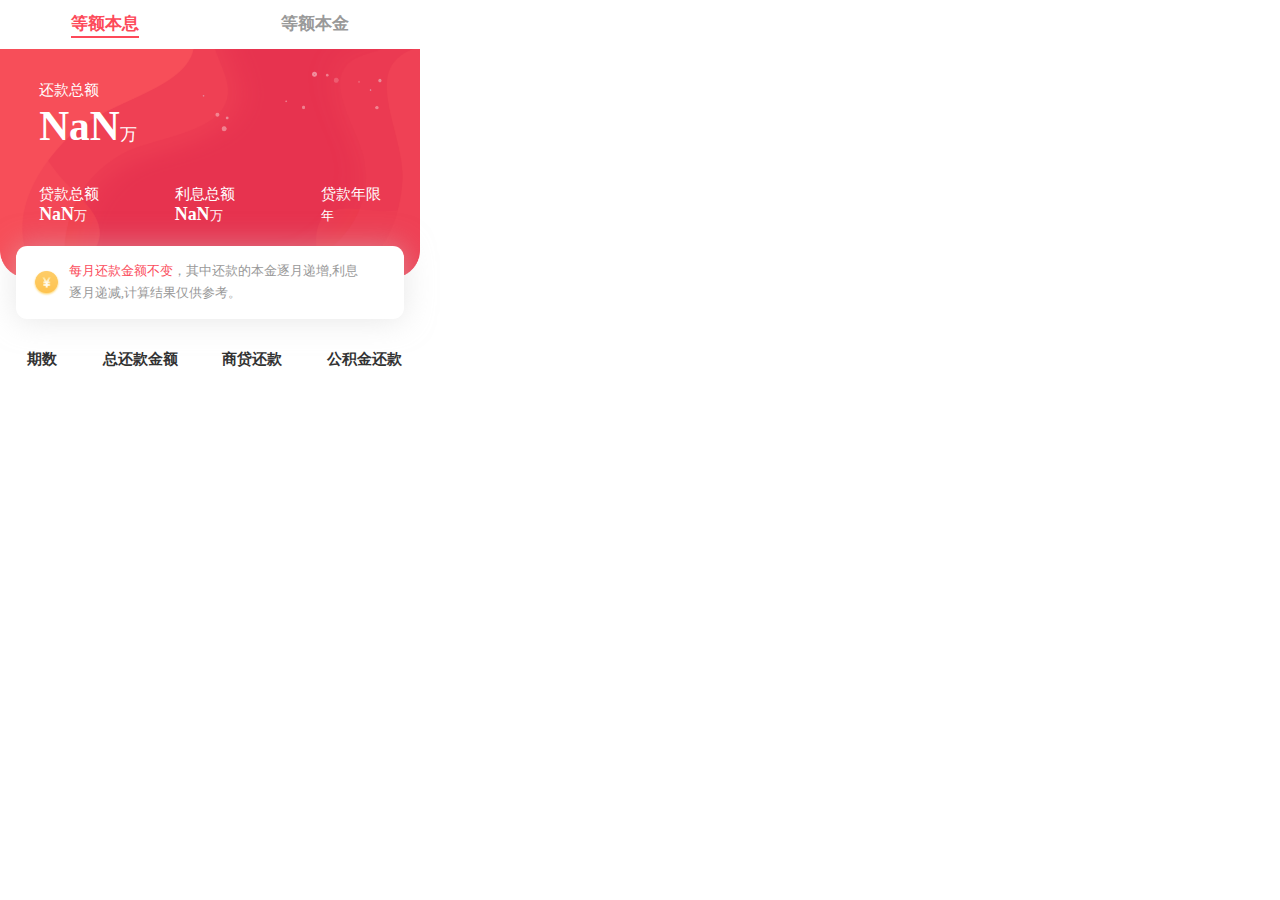
<file: calculator/result-portfolio.html>
<!DOCTYPE html>
<html lang="en">

<head>
    <meta charset="UTF-8">
    <meta http-equiv="X-UA-Compatible" content="IE=edge">
    <meta name="viewport" content="width=device-width, initial-scale=1.0,maximum-scale=1.0, user-scalable=no">
    <title>贷款计算器</title>
    <link rel="stylesheet" href="css/result-portfolio.css">
    <script src="js/rem初始化.js"></script>
    <script src="js/jquery-1.11.1.min.js"></script>
    <script src="js/result-portfolio.js"></script>
    <script type='text/javascript'>
        ! function(e, t, n, g, i) {
            e[i] = e[i] || function() {
                (e[i].q = e[i].q || []).push(arguments)
            }, n = t.createElement("script"), tag = t.getElementsByTagName("script")[0], n.async = 1, n.src = ('https:' == document.location.protocol ? 'https://' : 'http://') + g, tag.parentNode.insertBefore(n, tag)
        }(window, document, "script", "assets.giocdn.com/2.1/gio.js", "gio");
        gio('init', '89d1ccf572d9fa18', {});
        gio('send');
    </script>
</head>

<body>
    <div class="result">
        <div class="result-nav">
            <ul>
                <li class="nav-selected"><span>等额本息</span></li>
                <li><span>等额本金</span></li>
            </ul>
        </div>
        <div class="result-title">
            <div class="totalRepayment">
                <div class="totalRepayment-name">还款总额</div>
                <div class="totalRepayment-number">
                    <span>109.9</span>万
                </div>
            </div>
            <div class="loan-detail">
                <ul>
                    <li>
                        <div>贷款总额</div>
                        <div id="result_loanAllMoney" class="detail-number"><span>70</span>万</div>
                    </li>
                    <li>
                        <div>利息总额</div>
                        <div id="result_totalInterest" class="detail-number"><span>59.94</span>万</div>
                    </li>
                    <li>
                        <div>贷款年限</div>
                        <div id="result_monthsy" class="detail-number"><span>30</span>年</div>
                    </li>
                </ul>
            </div>
        </div>
        <div class="explainBg">
            <div class="explainBg-img">
                <img src="images/price_1.png" alt="">
            </div>
            <div class="explainBg-content">
                <span>每月还款金额不变</span>，其中还款的本金逐月递增,利息逐月递减,计算结果仅供参考。
            </div>
        </div>
        <div class="tableBg">
            <table id="gprs">
                <thead>
                    <tr>
                        <th>期数</th>
                        <th>总还款金额</th>
                        <th>商贷还款</th>
                        <th>公积金还款</th>

                    </tr>
                </thead>
            </table>
            <table>


                <tbody>
                    <tr>
                        <td>360</td>
                        <td>12345.6</td>
                        <td>12345.6</td>
                        <td>12345.6</td>
                    </tr>
                    <tr>
                        <td>360</td>
                        <td>12345.6</td>
                        <td>12345.6</td>
                        <td>12345.6</td>
                    </tr>
                    <tr>
                        <td>360</td>
                        <td>12345.6</td>
                        <td>12345.6</td>
                        <td>12345.6</td>
                    </tr>
                    <tr>
                        <td>360</td>
                        <td>12345.6</td>
                        <td>12345.6</td>
                        <td>12345.6</td>
                    </tr>
                    <tr>
                        <td>360</td>
                        <td>12345.6</td>
                        <td>12345.6</td>
                        <td>12345.6</td>
                    </tr>
                    <tr>
                        <td>360</td>
                        <td>12345.6</td>
                        <td>12345.6</td>
                        <td>12345.6</td>
                    </tr>
                    <tr>
                        <td>360</td>
                        <td>12345.6</td>
                        <td>12345.6</td>
                        <td>12345.6</td>
                    </tr>
                    <tr>
                        <td>360</td>
                        <td>12345.6</td>
                        <td>12345.6</td>
                        <td>12345.6</td>
                    </tr>
                    <tr>
                        <td>360</td>
                        <td>12345.6</td>
                        <td>12345.6</td>
                        <td>12345.6</td>
                    </tr>
                    <tr>
                        <td>360</td>
                        <td>12345.6</td>
                        <td>12345.6</td>
                        <td>12345.6</td>
                    </tr>
                    <tr>
                        <td>360</td>
                        <td>12345.6</td>
                        <td>12345.6</td>
                        <td>12345.6</td>
                    </tr>
                    <tr>
                        <td>360</td>
                        <td>12345.6</td>
                        <td>12345.6</td>
                        <td>12345.6</td>
                    </tr>

                    <tr>
                        <td>360</td>
                        <td>12345.6</td>
                        <td>12345.6</td>
                        <td>12345.6</td>
                    </tr>
                    <tr>
                        <td>360</td>
                        <td>12345.6</td>
                        <td>12345.6</td>
                        <td>12345.6</td>
                    </tr>
                    <tr>
                        <td>360</td>
                        <td>12345.6</td>
                        <td>12345.6</td>
                        <td>12345.6</td>
                    </tr>
                    <tr>
                        <td>360</td>
                        <td>12345.6</td>
                        <td>12345.6</td>
                        <td>12345.6</td>
                    </tr>
                    <tr>
                        <td>360</td>
                        <td>12345.6</td>
                        <td>12345.6</td>
                        <td>12345.6</td>
                    </tr>
                    <tr>
                        <td>360</td>
                        <td>12345.6</td>
                        <td>12345.6</td>
                        <td>12345.6</td>
                    </tr>
                    <tr>
                        <td>360</td>
                        <td>12345.6</td>
                        <td>12345.6</td>
                        <td>12345.6</td>
                    </tr>
                    <tr>
                        <td>360</td>
                        <td>12345.6</td>
                        <td>12345.6</td>
                        <td>12345.6</td>
                    </tr>
                    <tr>
                        <td>360</td>
                        <td>12345.6</td>
                        <td>12345.6</td>
                        <td>12345.6</td>
                    </tr>
                    <tr>
                        <td>360</td>
                        <td>12345.6</td>
                        <td>12345.6</td>
                        <td>12345.6</td>
                    </tr>
                    <tr>
                        <td>360</td>
                        <td>12345.6</td>
                        <td>12345.6</td>
                        <td>12345.6</td>
                    </tr>
                    <tr>
                        <td>360</td>
                        <td>12345.6</td>
                        <td>12345.6</td>
                        <td>12345.6</td>
                    </tr>
                    <tr>
                        <td>360</td>
                        <td>12345.6</td>
                        <td>12345.6</td>
                        <td>12345.6</td>
                    </tr>
                    <tr>
                        <td>360</td>
                        <td>12345.6</td>
                        <td>12345.6</td>
                        <td>12345.6</td>
                    </tr>
                    <tr>
                        <td>360</td>
                        <td>12345.6</td>
                        <td>12345.6</td>
                        <td>12345.6</td>
                    </tr>
                    <tr>
                        <td>360</td>
                        <td>12345.6</td>
                        <td>12345.6</td>
                        <td>12345.6</td>
                    </tr>
                    <tr>
                        <td>360</td>
                        <td>12345.6</td>
                        <td>12345.6</td>
                        <td>12345.6</td>
                    </tr>
                    <tr>
                        <td>360</td>
                        <td>12345.6</td>
                        <td>12345.6</td>
                        <td>12345.6</td>
                    </tr>
                    <tr>
                        <td>360</td>
                        <td>12345.6</td>
                        <td>12345.6</td>
                        <td>12345.6</td>
                    </tr>
                    <tr>
                        <td>360</td>
                        <td>12345.6</td>
                        <td>12345.6</td>
                        <td>12345.6</td>
                    </tr>
                    <tr>
                        <td>360</td>
                        <td>12345.6</td>
                        <td>12345.6</td>
                        <td>12345.6</td>
                    </tr>
                    <tr>
                        <td>360</td>
                        <td>12345.6</td>
                        <td>12345.6</td>
                        <td>12345.6</td>
                    </tr>
                    <tr>
                        <td>360</td>
                        <td>12345.6</td>
                        <td>12345.6</td>
                        <td>12345.6</td>
                    </tr>
                    <tr>
                        <td>360</td>
                        <td>12345.6</td>
                        <td>12345.6</td>
                        <td>12345.6</td>
                    </tr>
                    <tr>
                        <td>360</td>
                        <td>12345.6</td>
                        <td>12345.6</td>
                        <td>12345.6</td>
                    </tr>
                    <tr>
                        <td>360</td>
                        <td>12345.6</td>
                        <td>12345.6</td>
                        <td>12345.6</td>
                    </tr>
                    <tr>
                        <td>360</td>
                        <td>12345.6</td>
                        <td>12345.6</td>
                        <td>12345.6</td>
                    </tr>
                    <tr>
                        <td>360</td>
                        <td>12345.6</td>
                        <td>12345.6</td>
                        <td>12345.6</td>
                    </tr>
                    <tr>
                        <td>360</td>
                        <td>12345.6</td>
                        <td>12345.6</td>
                        <td>12345.6</td>
                    </tr>
                    <tr>
                        <td>360</td>
                        <td>12345.6</td>
                        <td>12345.6</td>
                        <td>12345.6</td>
                    </tr>
                    <tr>
                        <td>360</td>
                        <td>12345.6</td>
                        <td>12345.6</td>
                        <td>12345.6</td>
                    </tr>
                    <tr>
                        <td>360</td>
                        <td>12345.6</td>
                        <td>12345.6</td>
                        <td>12345.6</td>
                    </tr>
                    <tr>
                        <td>360</td>
                        <td>12345.6</td>
                        <td>12345.6</td>
                        <td>12345.6</td>
                    </tr>
                    <tr>
                        <td>360</td>
                        <td>12345.6</td>
                        <td>12345.6</td>
                        <td>12345.6</td>
                    </tr>
                    <tr>
                        <td>360</td>
                        <td>12345.6</td>
                        <td>12345.6</td>
                        <td>12345.6</td>
                    </tr>
                    <tr>
                        <td>360</td>
                        <td>12345.6</td>
                        <td>12345.6</td>
                        <td>12345.6</td>
                    </tr>
                    <tr>
                        <td>360</td>
                        <td>12345.6</td>
                        <td>12345.6</td>
                        <td>12345.6</td>
                    </tr>
                    <tr>
                        <td>360</td>
                        <td>12345.6</td>
                        <td>12345.6</td>
                        <td>12345.6</td>
                    </tr>
                    <tr>
                        <td>360</td>
                        <td>12345.6</td>
                        <td>12345.6</td>
                        <td>12345.6</td>
                    </tr>
                    <tr>
                        <td>360</td>
                        <td>12345.6</td>
                        <td>12345.6</td>
                        <td>12345.6</td>
                    </tr>
                    <tr>
                        <td>360</td>
                        <td>12345.6</td>
                        <td>12345.6</td>
                        <td>12345.6</td>
                    </tr>
                    <tr>
                        <td>360</td>
                        <td>12345.6</td>
                        <td>12345.6</td>
                        <td>12345.6</td>
                    </tr>
                </tbody>
            </table>

        </div>
    </div>

</body>

</html>
</file>
<file: calculator/css/index.css>
* {
    margin: 0;
    padding: 0;
}

.loan-index {
    width: 100%;
    height: 100%;
    background-color: #fff;
}

.index-titleBg {
    width: 7.5rem;
    height: 5.92rem;
    background: url(../images/calcularBg.png) no-repeat;
    background-size: 100% 5.92rem;
    position: relative;
}

.index-title {
    width: 100%;
    height: .5rem;
    position: absolute;
    left: 0;
    top: .66rem;
}

.go-back {
    float: left;
    width: .23rem;
    height: .42rem;
    margin: .04rem .24rem;
}

.go-back img {
    width: .20rem;
    height: .40rem;
    float: left;
}

.title-content {
    float: left;
    width: 6.79rem;
    height: .5rem;
    line-height: .5rem;
    text-align: left;
    text-indent: 2.14rem;
    font-size: .36rem;
    font-family: PingFang-SC-Bold, PingFang-SC;
    font-weight: bold;
    color: #FFFFFF;
}

.index-content {
    width: 6.9rem;
    background: #FFFFFF;
    box-shadow: 0px 1px 30px 0px rgba(207, 207, 207, 0.5);
    position: absolute;
    top: 2.79rem;
    left: .3rem;
    /* z-index: 9; */
    border-radius: .2rem;
    margin-bottom: 2.05rem;
}

.content-nav {
    background: url(../images/nav-bg.png) no-repeat;
    background-size: 6.9rem .84rem;
    position: absolute;
    left: 0;
    top: 0;
    /* z-index: 99; */
}

.content-nav ul li {
    width: 2.3rem;
    height: .84rem;
    line-height: .84rem;
    list-style: none;
    font-size: .3rem;
    font-family: PingFang-SC-Bold, PingFang-SC;
    font-weight: bold;
    color: #333;
    text-align: center;
    float: left;
}

.loan-typeSelected {
    color: #FB4959 !important;
}

.accordingType {
    width: 6.9rem;
    height: 1.15rem;
    padding: 0 1.13rem;
    line-height: 1.15rem;
    font-size: .26rem;
    font-family: PingFangSC-Regular, PingFang SC;
    font-weight: 400;
    color: #999;
    margin-top: .84rem;
    box-sizing: border-box;
}

.accordingType ul li {
    width: 2.32rem;
    height: 1.15rem;
    text-align: center;
    list-style: none;
    float: left;
}

.accordingTypeSelected {
    color: #333;
}

.accordingTypeSelected span {
    border-bottom: .06rem solid #FB4959;
    padding-bottom: .08rem;
}

.accordingType-project {
    width: 6.9rem;
    padding: .23rem .4rem;
    box-sizing: border-box;
}

.accordingType-project ul li {
    list-style: none;
    width: 100%;
    height: 1rem;
    line-height: 1rem;
    border-bottom: .01rem solid #eee;
}

.accordingType-project ul li div {
    float: left;
    height: 1rem;
    line-height: 1rem;
    font-size: .3rem;
    font-family: PingFangSC-Regular, PingFang SC;
    font-weight: 400;
    color: #333333
}

.w182 {
    width: 1.82rem;
    text-align: left;
    float: left;
}

.w368 {
    width: 3.68rem;
    text-align: left;
    float: left;
}

.w338 {
    width: 3.38rem;
    text-align: left;
    float: left;
}

.w60 {
    width: .6rem;
    text-align: right;
    float: left;
}

.w428 {
    width: 4.28rem;
    text-align: left;
    float: left;
}

.totalfs {
    font-size: .26rem !important;
    font-family: PingFangSC-Regular, PingFang SC !important;
    font-weight: 400 !important;
    color: #999999 !important;
}

.totalfs-1 {
    font-size: .3rem;
    font-family: PingFangSC-Regular, PingFang SC;
    font-weight: 400 !important;
    /* color: #FB4959 !important; */
}

.totalfs input {
    border: 0px;
    height: .5rem;
    color: #333;
}

.totalfs input::placeholder {
    color: #999;
}

.totalfs input::-webkit-input-placeholder {
    color: #999;
}

.totalfs input::-moz-placeholder {
    color: #999;
}

.totalfs input::-ms-input-placeholder {
    color: #999;
}

.w60 img {
    width: .1rem;
    height: .17rem;
}

.w90 {
    width: .9rem;
    text-align: right;
    float: left;
    font-size: .26rem !important;
    color: #999 !important;
}

.rate input {
    width: .8rem;
    height: .5rem;
    line-height: .5rem;
    border-bottom: 1px solid #999;
    text-align: center;
}

.loan-rateResult {
    font-size: .26rem;
    font-family: PingFangSC-Regular, PingFang SC;
    font-weight: 400;
    /* color: #FB5766; */
}

.restartBtnBg {
    width: 6.1rem;
    height: .95rem;
    padding: .29rem 0 1.59rem 0;
    box-sizing: border-box;
    margin-bottom: .24rem;
}

.restartBtn {
    font-size: .24rem;
    font-family: PingFangSC-Medium, PingFang SC;
    font-weight: 500;
    color: #FB5766;
    float: right;
}

.calcBtn {
    width: 6.9rem;
    height: .9rem;
    background: #9C9C9C;
    box-shadow: 0px 19px 30px 0px rgba(181, 181, 181, 0.5);
    border-radius: .45rem;
    position: fixed;
    left: .3rem;
    bottom: .55rem;
    text-align: center;
    line-height: .9rem;
    font-size: .36rem;
    font-family: PingFangSC-Semibold, PingFang SC;
    font-weight: 600;
    color: #FFFFFF;
    /* z-index: 999; */
}

.lprName-1 {
    height: 0.5rem !important;
    line-height: 0.85rem !important;
    clear: both !important;
}

.lprName-2 {
    height: 0.5rem !important;
    line-height: 0.5rem !important;
    font-size: 0.2rem !important;
    color: #999 !important;
    clear: both !important;
}

.lprNum {
    /* width: 1.2rem; */
    height: .5rem;
    border: 0px;
    /* border-bottom: 1px solid #999 !important; */
    font-size: .3rem;
    font-family: PingFangSC-Regular, PingFang SC;
    font-weight: 400;
    color: #333333;
    text-align: left;
    float: left;
    margin: .24rem 0;
}

.upAndDown {
    width: 1.75rem;
    height: .42rem !important;
    background: #EBEFF3;
    border-radius: .3rem;
    margin: .29rem 0;
}

.upAndDown .up {
    width: .9rem;
    height: .42rem;
    background: #FB5766;
    box-shadow: 0px 2px 4px 0px rgba(179, 179, 179, 0.5);
    border-radius: .3rem;
    text-align: center;
    font-size: .2rem;
    font-family: PingFangSC-Regular, PingFang SC;
    font-weight: 400;
    color: #FFFFFF;
    line-height: .42rem;
}

.upAndDown .down {
    width: .85rem;
    height: .42rem;
    text-align: center;
    font-size: .2rem;
    font-family: PingFangSC-Regular, PingFang SC;
    font-weight: 400;
    color: #999;
    line-height: .42rem;
}

.jdNum {
    width: 1.23rem;
    height: .42rem !important;
    line-height: .42rem !important;
    text-align: left;
    font-size: .3rem !important;
    font-family: PingFangSC-Regular, PingFang SC;
    font-weight: 400;
    color: #af9b9d !important;
    /* border-bottom: 1px solid #999; */
    margin: .29rem 0;
}

.jdNum input {
    font-size: .3rem !important;
    font-family: PingFangSC-Regular, PingFang SC;
}

.alert-bg {
    width: 7.5rem;
    height: 100%;
    background: rgba(0, 0, 0, 0.7);
    position: absolute;
    left: 0;
    top: 0;
    z-index: 9999;
}

.loanYear-titleBg {
    width: 7.5rem;
    height: 1.22rem;
    border-radius: .3rem .3rem 0px 0px;
}

.loanYear-title {
    width: 2.6rem;
    height: 1.22rem;
    line-height: 1.22rem;
    text-align: center;
    font-size: .3rem;
    font-family: PingFangSC-Medium, PingFang SC;
    font-weight: 500;
    color: #333333;
    float: left;
}

#first_moneyRate input {
    border: 0;
    /* color: #FB4959 !important; */
    font-weight: 400;
    font-size: .3rem;
    height: .5rem;
    float: left;
    margin: .24rem 0;
}

.promptBox {
    height: .8rem;
    background: rgba(0, 0, 0, 0.6);
    box-shadow: 0px .02rem .04rem 0px rgba(0, 0, 0, 0.5);
    border-radius: .04rem;
    font-size: .28rem;
    font-family: PingFangSC-Regular, PingFang SC;
    font-weight: 400;
    color: #FFFFFF;
    line-height: .8rem;
    position: fixed;
    left: 1.9rem;
    top: 6.21rem;
    padding: 0 .3rem;
}

.promptBox img {
    width: .3rem;
    height: .3rem;
    margin: .25rem .15rem .25rem 0;
}

.activeBtn {
    background: linear-gradient(50deg, #FFEDBC 0%, #ED254D 100%) !important;
}

input:focus {
    outline: none;
}

input {
    outline: none;
    border: 0px !important;
    font-size: .28rem;
    /*去掉input在iphone出现默认边框*/
    box-shadow: none;
    -webkit-appearance: none;
    border-radius: 0px;
}

.marTop120 {
    margin-top: -1.2rem;
}

a:link,
a:active,
a:visited,
a:hover {
    background: none;
    -webkit-tap-highlight-color: rgba(0, 0, 0, 0) !important;
    -webkit-tap-highlight-color: transparent !important;
}

#first_houseRate::placeholder {
    color: #999;
    font-size: .28rem;
}

#first_houseRate::-moz-placeholder {
    color: #999;
    font-size: .28rem;
}

#first_houseRate::-ms-input-placeholder {
    color: #999;
    font-size: .28rem;
}

#first_houseRate::-webkit-input-placeholder {
    color: #999;
}

.radio-group .item {
    display: flex;
    align-items: center;
    margin-right: 14px;
}

input[type=radio] {
    width: 12px;
    height: 12px;
    border: 1px solid #979797 !important;
    border-radius: 50%;
    margin-right: 5px;
    position: relative;
}

input[type=radio]:checked {
    border-color: #F04556 !important;
}

input[type=radio]:checked::before {
    content: '';
    position: absolute;
    top: 2px;
    left: 2px;
    width: 6px;
    height: 6px;
    background: #F04556;
    border-radius: 50%;
}

.none {
    display: none;
}
</file>
<file: calculator/css/picker.css>
* {
    margin: 0;
    padding: 0;
}

#pickerBigDiv {
    position: fixed;
    display: none;
    top: 0;
    left: 0;
    background: rgba(0, 0, 0, 0.7);
    filter: progid: DXImageTransform.Microsoft.gradient(startColorstr=#66F4F7ED, endColorstr=#66F4F7ED);
}

.zxjPicker {
    width: 7.5rem;
    height: 7.18rem;
    background: #FFFFFF;
    border-radius: .3rem .3rem 0px 0px;
    position: fixed;
    left: 0;
    bottom: 0;
}

.operatePicker {
    width: 7.5rem;
    height: 1.22rem;
    line-height: 1.22rem;
}

.picker-title {
    width: 2.6rem;
    height: 1.22rem;
    line-height: 1.22rem;
    text-align: center;
    float: left;
    font-size: .3rem;
    font-family: PingFangSC-Medium, PingFang SC;
    font-weight: 500;
    color: #333333;
}

.canclePicker {
    width: 4.9rem;
    height: 1.22rem;
    float: left;
}

.canclePicker img {
    width: .3rem;
    height: .3rem;
    margin: .46rem .4rem .46rem 4.2rem;
}

.okPicker {
    width: 6.7rem;
    height: .84rem;
    background-color: #FD4959;
    font-size: .36rem;
    font-family: PingFangSC-Semibold, PingFang SC;
    font-weight: 600;
    color: #FFFFFF;
    text-align: center;
    line-height: .84rem;
    margin-left: .4rem;
    margin-top: .4rem;
}


/*content部分*/

.contentPicker {
    width: 100%;
    height: 4.45rem;
    font-size: .36rem;
    position: relative;
    overflow: hidden;
    color: #A8A8A8;
    font-family: -apple-system-font, Helvetica Neue, Helvetica, sans-serif;
}

.contentPicker .active0 {
    font: .36rem;
    font-family: PingFangSC-Regular, PingFang SC, Microsoft YaHei;
    font-weight: 800;
    color: #FB5766;
}

.contentPicker .active1 {
    font-size: .28rem;
    font-family: PingFangSC-Regular, PingFang SC;
    font-weight: 500;
    color: #999999;
}

.colPicker {
    text-align: center;
    line-height: 35px;
    height: 35px;
    font-weight: 400;
    position: absolute;
}


/* .linePicker {
    position: absolute;
    width: 100%;
    height: 1.5px;
    background-color: #F3F3F3;
}

.linePicker:nth-of-type(1) {
    top: 74px;
}

.linePicker:nth-of-type(2) {
    top: 111px;
} */
</file>
<file: calculator/css/portfolio.css>
* {
    margin: 0;
    padding: 0;
}

.loan-index {
    width: 100%;
    height: 100%;
    background-color: #fff;
}

.index-titleBg {
    width: 7.5rem;
    height: 5.92rem;
    background: url(../images/calcularBg.png) no-repeat;
    background-size: 100% 5.92rem;
    position: relative;
}

.index-title {
    width: 100%;
    height: .5rem;
    position: absolute;
    left: 0;
    top: .66rem;
}

.go-back {
    float: left;
    width: .23rem;
    height: .42rem;
    margin: .04rem .24rem;
}

.go-back img {
    width: .20rem;
    height: .40rem;
    float: left;
}

.title-content {
    float: left;
    width: 6.79rem;
    height: .5rem;
    line-height: .5rem;
    text-align: left;
    text-indent: 2.14rem;
    font-size: .36rem;
    font-family: PingFang-SC-Bold, PingFang-SC;
    font-weight: bold;
    color: #FFFFFF;
}

.index-content {
    width: 6.9rem;
    background: #FFFFFF;
    box-shadow: 0px 1px 30px 0px rgba(207, 207, 207, 0.5);
    position: absolute;
    top: 2.79rem;
    left: .3rem;
    /* z-index: 9; */
    border-radius: .2rem;
    margin-bottom: 2.05rem;
}

.index-content_1 {
    width: 6.9rem;
    background: #FFFFFF;
    box-shadow: 0px 1px 30px 0px rgba(207, 207, 207, 0.5);
    position: absolute;
    top: 8.82rem;
    left: .3rem;
    /* z-index: 9; */
    border-radius: .2rem;
    margin-bottom: 2.05rem;
}

.content-nav {
    background: url(../images/nav-bg_2.png) no-repeat;
    background-size: 6.9rem .84rem;
    position: absolute;
    left: 0;
    top: 0;
    /* z-index: 99; */
}

.content-nav ul li {
    width: 2.3rem;
    height: .84rem;
    line-height: .84rem;
    list-style: none;
    font-size: .3rem;
    font-family: PingFang-SC-Bold, PingFang-SC;
    font-weight: bold;
    color: #333;
    text-align: center;
    float: left;
}

.loan-typeSelected {
    color: #FB4959 !important;
}

.accordingType {
    width: 6.9rem;
    height: 1.15rem;
    padding: 0 1.13rem;
    line-height: 1.15rem;
    font-size: .26rem;
    font-family: PingFangSC-Regular, PingFang SC;
    font-weight: 400;
    color: #999;
    margin-top: .84rem;
    box-sizing: border-box;
}

.accordingType ul li {
    width: 2.32rem;
    height: 1.15rem;
    text-align: center;
    list-style: none;
    float: left;
}

.accordingTypeSelected {
    color: #333;
}

.accordingTypeSelected span {
    border-bottom: .06rem solid #FB4959;
    padding-bottom: .08rem;
}

.accordingType-project {
    width: 6.9rem;
    padding: .23rem .4rem;
    box-sizing: border-box;
}

.accordingType-project ul li {
    list-style: none;
    width: 100%;
    height: 1rem;
    line-height: 1rem;
    border-bottom: .01rem solid #eee;
}

.accordingType-project ul li div {
    float: left;
    height: 1rem;
    line-height: 1rem;
    font-size: .3rem;
    font-family: PingFangSC-Regular, PingFang SC;
    font-weight: 400;
    color: #333333
}

.w182 {
    width: 1.82rem;
    text-align: left;
    float: left;
}

.w368 {
    width: 3.68rem;
    text-align: left;
    float: left;
}

.w338 {
    width: 3.38rem;
    text-align: left;
    float: left;
}

.w60 {
    width: .6rem;
    text-align: right;
    float: left;
}

.w428 {
    width: 4.28rem;
    text-align: left;
    float: left;
}

.totalfs {
    font-size: .26rem !important;
    font-family: PingFangSC-Regular, PingFang SC !important;
    font-weight: 400 !important;
    color: #999999 !important;
}

.totalfs-1 {
    font-size: .3rem;
    font-family: PingFangSC-Regular, PingFang SC;
    font-weight: 400 !important;
    /* color: #FB4959 !important; */
}

.totalfs input {
    border: 0px;
    height: .5rem;
    color: #333;
}

.totalfs input::-webkit-input-placeholder {
    color: #999;
}

.totalfs input::-moz-placeholder {
    color: #999;
}

.totalfs input::-ms-input-placeholder {
    color: #999;
}

.w60 img {
    width: .1rem;
    height: .17rem;
}

.w90 {
    width: .9rem;
    text-align: right;
    float: left;
    font-size: .26rem !important;
    color: #999 !important;
}

.rate input {
    width: .8rem;
    height: .5rem;
    line-height: .5rem;
    border-bottom: 1px solid #999 !important;
    text-align: center;
}

.loan-rateResult {
    font-size: .26rem;
    font-family: PingFangSC-Regular, PingFang SC;
    font-weight: 400;
    /* color: #FB5766; */
}

.restartBtnBg {
    width: 6.1rem;
    height: .95rem;
    padding: .29rem 0 1.59rem 0;
    box-sizing: border-box;
    margin-bottom: .24rem;
}

.restartBtn {
    font-size: .24rem;
    font-family: PingFangSC-Medium, PingFang SC;
    font-weight: 500;
    color: #FB5766;
    float: right;
}

.calcBtn {
    width: 6.9rem;
    height: .9rem;
    background: #9C9C9C;
    box-shadow: 0px 19px 30px 0px rgba(181, 181, 181, 0.5);
    border-radius: .45rem;
    position: fixed;
    left: .3rem;
    bottom: .55rem;
    text-align: center;
    line-height: .9rem;
    font-size: .36rem;
    font-family: PingFangSC-Semibold, PingFang SC;
    font-weight: 600;
    color: #FFFFFF;
    /* z-index: 999; */
}

.lprName-1 {
    height: 0.5rem !important;
    line-height: 0.85rem !important;
    clear: both !important;
}

.lprName-2 {
    height: 0.5rem !important;
    line-height: 0.5rem !important;
    font-size: 0.2rem !important;
    color: #999 !important;
    clear: both !important;
}

.lprNum {
    /* width: 1.2rem; */
    height: .5rem;
    border: 0px;
    /* border-bottom: 1px solid #999 !important; */
    font-size: .3rem;
    font-family: PingFangSC-Regular, PingFang SC;
    font-weight: 400;
    color: #333333;
    text-align: left;
    float: left;
    margin: .24rem 0;
}

.upAndDown {
    width: 1.75rem;
    height: .42rem !important;
    background: #EBEFF3;
    border-radius: .3rem;
    margin: .29rem 0;
}

.upAndDown .up {
    width: .9rem;
    height: .42rem;
    background: #FB5766;
    box-shadow: 0px 2px 4px 0px rgba(179, 179, 179, 0.5);
    border-radius: .3rem;
    text-align: center;
    font-size: .2rem;
    font-family: PingFangSC-Regular, PingFang SC;
    font-weight: 400;
    color: #FFFFFF;
    line-height: .42rem;
}

.upAndDown .down {
    width: .85rem;
    height: .42rem;
    text-align: center;
    font-size: .2rem;
    font-family: PingFangSC-Regular, PingFang SC;
    font-weight: 400;
    color: #999;
    line-height: .42rem;
}

.jdNum {
    width: 1.23rem;
    height: .42rem !important;
    line-height: .42rem !important;
    text-align: center;
    font-size: .3rem !important;
    font-family: PingFangSC-Regular, PingFang SC;
    font-weight: 400;
    /* color: #FB5766 !important; */
    /* border-bottom: 1px solid #999; */
    margin: .29rem 0;
}

.jdNum input {
    font-size: .3rem;
}

.alert-bg {
    width: 7.5rem;
    height: 100%;
    background: rgba(0, 0, 0, 0.7);
    position: absolute;
    left: 0;
    top: 0;
    z-index: 9999;
}

.loanYear-titleBg {
    width: 7.5rem;
    height: 1.22rem;
    border-radius: .3rem .3rem 0px 0px;
}

.loanYear-title {
    width: 2.6rem;
    height: 1.22rem;
    line-height: 1.22rem;
    text-align: center;
    font-size: .3rem;
    font-family: PingFangSC-Medium, PingFang SC;
    font-weight: 500;
    color: #333333;
    float: left;
}

.loanType-public {
    width: 6.1rem;
    height: .8rem;
    margin-top: .84rem;
    font-size: .26rem;
    font-family: PingFangSC-Regular, PingFang SC;
    font-weight: 400;
    color: #666666;
    line-height: .8rem;
    border-bottom: 1px solid #F6F6F6;
}

.loanType-sy {
    width: 6.1rem;
    height: .8rem;
    font-size: .26rem;
    font-family: PingFangSC-Regular, PingFang SC;
    font-weight: 400;
    color: #666666;
    line-height: .8rem;
    border-bottom: 1px solid #F6F6F6;
}

.loanType-public img,
.loanType-sy img {
    width: .52rem;
    height: .52rem;
    float: left;
    margin: .14rem .05rem .14rem 0rem;
}

.promptBox {
    height: .8rem;
    background: rgba(0, 0, 0, 0.6);
    box-shadow: 0px .02rem .04rem 0px rgba(0, 0, 0, 0.5);
    border-radius: .04rem;
    font-size: .28rem;
    font-family: PingFangSC-Regular, PingFang SC;
    font-weight: 400;
    color: #FFFFFF;
    line-height: .8rem;
    position: fixed;
    left: 1.9rem;
    top: 6.21rem;
    padding: 0 .3rem;
}

.promptBox img {
    width: .3rem;
    height: .3rem;
    margin: .25rem .15rem .25rem 0;
}

.promptBox_1 {
    height: .8rem;
    background: rgba(0, 0, 0, 0.6);
    box-shadow: 0px .02rem .04rem 0px rgba(0, 0, 0, 0.5);
    border-radius: .04rem;
    font-size: .28rem;
    font-family: PingFangSC-Regular, PingFang SC;
    font-weight: 400;
    color: #FFFFFF;
    line-height: .8rem;
    position: fixed;
    left: 1rem;
    top: 6.21rem;
    padding: 0 .3rem;
}

.promptBox_1 img {
    width: .3rem;
    height: .3rem;
    margin: .25rem .15rem .25rem 0;
}

.activeBtn {
    background: linear-gradient(50deg, #FFEDBC 0%, #ED254D 100%) !important;
}

input:focus {
    outline: none;
}

input {
    outline: none;
    border: 0px !important;
    font-size: .28rem;
    /*去掉input在iphone出现默认边框*/
    box-shadow: none;
    -webkit-appearance: none;
    border-radius: 0px;
}

.marTop120 {
    margin-top: -1.2rem;
}

a:link,
a:active,
a:visited,
a:hover {
    background: none;
    -webkit-tap-highlight-color: rgba(0, 0, 0, 0) !important;
    -webkit-tap-highlight-color: transparent !important;
}

.radio-group .item {
    display: flex;
    align-items: center;
    margin-right: 14px;
}

input[type=radio] {
    width: 12px;
    height: 12px;
    border: 1px solid #979797 !important;
    border-radius: 50%;
    margin-right: 5px;
    position: relative;
}

input[type=radio]:checked {
    border-color: #F04556 !important;
}

input[type=radio]:checked::before {
    content: '';
    position: absolute;
    top: 2px;
    left: 2px;
    width: 6px;
    height: 6px;
    background: #F04556;
    border-radius: 50%;
}
</file>
<file: calculator/css/publicAccumulationFunds.css>
* {
    margin: 0;
    padding: 0;
}

.loan-index {
    width: 100%;
    height: 100%;
    background-color: #fff;
}

.index-titleBg {
    width: 7.5rem;
    height: 5.92rem;
    background: url(../images/calcularBg.png) no-repeat;
    background-size: 100% 5.92rem;
    position: relative;
}

.index-title {
    width: 100%;
    height: .5rem;
    position: absolute;
    left: 0;
    top: .66rem;
}

.go-back {
    float: left;
    width: .23rem;
    height: .42rem;
    margin: .04rem .24rem;
}

.go-back img {
    width: .20rem;
    height: .40rem;
    float: left;
}

.title-content {
    float: left;
    width: 6.79rem;
    height: .5rem;
    line-height: .5rem;
    text-align: left;
    text-indent: 2.14rem;
    font-size: .36rem;
    font-family: PingFang-SC-Bold, PingFang-SC;
    font-weight: bold;
    color: #FFFFFF;
}

.index-content {
    width: 6.9rem;
    background: #FFFFFF;
    box-shadow: 0px 1px 30px 0px rgba(207, 207, 207, 0.5);
    position: absolute;
    top: 2.79rem;
    left: .3rem;
    /* z-index: 9; */
    border-radius: .2rem;
    margin-bottom: 2.05rem;
}

.content-nav {
    background: url(../images/nav-bg_1.png) no-repeat;
    background-size: 6.9rem .84rem;
    position: absolute;
    left: 0;
    top: 0;
    /* z-index: 99; */
}

.content-nav ul li {
    width: 2.3rem;
    height: .84rem;
    line-height: .84rem;
    list-style: none;
    font-size: .3rem;
    font-family: PingFang-SC-Bold, PingFang-SC;
    font-weight: bold;
    color: #333;
    text-align: center;
    float: left;
}

.loan-typeSelected {
    color: #FB4959 !important;
}

.accordingType {
    width: 6.9rem;
    height: 1.15rem;
    padding: 0 1.13rem;
    line-height: 1.15rem;
    font-size: .26rem;
    font-family: PingFangSC-Regular, PingFang SC;
    font-weight: 400;
    color: #999;
    margin-top: .84rem;
    box-sizing: border-box;
}

.accordingType ul li {
    width: 2.32rem;
    height: 1.15rem;
    text-align: center;
    list-style: none;
    float: left;
}

.accordingTypeSelected {
    color: #333;
}

.accordingTypeSelected span {
    border-bottom: .06rem solid #FB4959;
    padding-bottom: .08rem;
}

.accordingType-project {
    width: 6.9rem;
    padding: .23rem .4rem;
    box-sizing: border-box;
}

.accordingType-project ul li {
    list-style: none;
    width: 100%;
    height: 1rem;
    line-height: 1rem;
    border-bottom: .01rem solid #eee;
}

.accordingType-project ul li div {
    float: left;
    height: 1rem;
    line-height: 1rem;
    font-size: .3rem;
    font-family: PingFangSC-Regular, PingFang SC;
    font-weight: 400;
    color: #333333
}

.w182 {
    width: 1.82rem;
    text-align: left;
    float: left;
}

.w368 {
    width: 3.68rem;
    text-align: left;
    float: left;
}

.w338 {
    width: 3.38rem;
    text-align: left;
    float: left;
}

.w60 {
    width: .6rem;
    text-align: right;
    float: left;
}

.w428 {
    width: 4.28rem;
    text-align: left;
    float: left;
}

.totalfs {
    font-size: .26rem !important;
    font-family: PingFangSC-Regular, PingFang SC !important;
    font-weight: 400 !important;
    color: #999999 !important;
}

.totalfs-1 {
    font-size: .3rem;
    font-family: PingFangSC-Regular, PingFang SC;
    font-weight: 400 !important;
    /* color: #FB4959 !important; */
}

.totalfs input {
    border: 0px;
    height: .5rem;
    color: #333;
}

.totalfs input::placeholder {
    color: #999;
}

.totalfs input::-webkit-input-placeholder {
    color: #999;
}

.totalfs input::-moz-placeholder {
    color: #999;
}

.totalfs input::-ms-input-placeholder {
    color: #999;
}

.w60 img {
    width: .1rem;
    height: .17rem;
}

.w90 {
    width: .9rem;
    text-align: right;
    float: left;
    font-size: .26rem !important;
    color: #999 !important;
}

.rate input {
    width: .8rem;
    height: .5rem;
    line-height: .5rem;
    border-bottom: 1px solid #999 !important;
    text-align: center;
}

.loan-rateResult {
    font-size: .26rem;
    font-family: PingFangSC-Regular, PingFang SC;
    font-weight: 400;
    /* color: #FB5766; */
}

.restartBtnBg {
    width: 6.1rem;
    height: .95rem;
    padding: .29rem 0 1.59rem 0;
    box-sizing: border-box;
    margin-bottom: .24rem;
}

.restartBtn {
    font-size: .24rem;
    font-family: PingFangSC-Medium, PingFang SC;
    font-weight: 500;
    color: #FB5766;
    float: right;
}

.calcBtn {
    width: 6.9rem;
    height: .9rem;
    background: #9C9C9C;
    box-shadow: 0px 19px 30px 0px rgba(181, 181, 181, 0.5);
    border-radius: .45rem;
    position: fixed;
    left: .3rem;
    bottom: .55rem;
    text-align: center;
    line-height: .9rem;
    font-size: .36rem;
    font-family: PingFangSC-Semibold, PingFang SC;
    font-weight: 600;
    color: #FFFFFF;
    /* z-index: 999; */
}

.lprName-1 {
    height: 0.5rem !important;
    line-height: 0.85rem !important;
    clear: both !important;
}

.lprName-2 {
    height: 0.5rem !important;
    line-height: 0.5rem !important;
    font-size: 0.2rem !important;
    color: #999 !important;
    clear: both !important;
}

.lprNum {
    width: 1.2rem;
    height: .5rem;
    border: 0px;
    border-bottom: 1px solid #999;
    font-size: .3rem;
    font-family: PingFangSC-Regular, PingFang SC;
    font-weight: 400;
    color: #333333;
    text-align: center;
}

.upAndDown {
    width: 1.75rem;
    height: .42rem !important;
    background: #EBEFF3;
    border-radius: .3rem;
    margin: .29rem 0;
}

.upAndDown .up {
    width: .9rem;
    height: .42rem;
    background: #FB5766;
    box-shadow: 0px 2px 4px 0px rgba(179, 179, 179, 0.5);
    border-radius: .3rem;
    text-align: center;
    font-size: .2rem;
    font-family: PingFangSC-Regular, PingFang SC;
    font-weight: 400;
    color: #FFFFFF;
    line-height: .42rem;
}

.upAndDown .down {
    width: .85rem;
    height: .42rem;
    text-align: center;
    font-size: .2rem;
    font-family: PingFangSC-Regular, PingFang SC;
    font-weight: 400;
    color: #999;
    line-height: .42rem;
}

.jdNum {
    width: 1.23rem;
    height: .42rem !important;
    line-height: .42rem !important;
    text-align: center;
    font-size: .3rem !important;
    font-family: PingFangSC-Regular, PingFang SC;
    font-weight: 400;
    color: #FB5766 !important;
    border-bottom: 1px solid #999;
    margin: .29rem .2rem;
}

.alert-bg {
    width: 7.5rem;
    height: 100%;
    background: rgba(0, 0, 0, 0.7);
    position: absolute;
    left: 0;
    top: 0;
    z-index: 9999;
}

.loanYear-titleBg {
    width: 7.5rem;
    height: 1.22rem;
    border-radius: .3rem .3rem 0px 0px;
}

.loanYear-title {
    width: 2.6rem;
    height: 1.22rem;
    line-height: 1.22rem;
    text-align: center;
    font-size: .3rem;
    font-family: PingFangSC-Medium, PingFang SC;
    font-weight: 500;
    color: #333333;
    float: left;
}

.promptBox {
    height: .8rem;
    background: rgba(0, 0, 0, 0.6);
    box-shadow: 0px .02rem .04rem 0px rgba(0, 0, 0, 0.5);
    border-radius: .04rem;
    font-size: .28rem;
    font-family: PingFangSC-Regular, PingFang SC;
    font-weight: 400;
    color: #FFFFFF;
    line-height: .8rem;
    position: fixed;
    left: 1.9rem;
    top: 6.21rem;
    padding: 0 .3rem;
}

.promptBox img {
    width: .3rem;
    height: .3rem;
    margin: .25rem .15rem .25rem 0;
}

.promptBox_1 {
    height: .8rem;
    background: rgba(0, 0, 0, 0.6);
    box-shadow: 0px .02rem .04rem 0px rgba(0, 0, 0, 0.5);
    border-radius: .04rem;
    font-size: .28rem;
    font-family: PingFangSC-Regular, PingFang SC;
    font-weight: 400;
    color: #FFFFFF;
    line-height: .8rem;
    position: fixed;
    left: 1rem;
    top: 6.21rem;
    padding: 0 .3rem;
}

.promptBox_1 img {
    width: .3rem;
    height: .3rem;
    margin: .25rem .15rem .25rem 0;
}

.activeBtn {
    background: linear-gradient(50deg, #FFEDBC 0%, #ED254D 100%) !important;
}

#first_houseRate {
    border: 0;
    height: .5rem;
    /* color: #FB4959; */
    font-size: .3rem;
    font-family: PingFangSC-Regular, PingFang SC;
    font-weight: 400;
    float: left;
    margin: .24rem 0;
}

input:focus {
    outline: none;
}

input {
    outline: none;
    border: 0px !important;
    font-size: .28rem;
    /*去掉input在iphone出现默认边框*/
    box-shadow: none;
    -webkit-appearance: none;
    border-radius: 0px;
}

.marTop120 {
    margin-top: -1.2rem;
}

a:link,
a:active,
a:visited,
a:hover {
    background: none;
    -webkit-tap-highlight-color: rgba(0, 0, 0, 0) !important;
    -webkit-tap-highlight-color: transparent !important;
}

#first_houseRate::placeholder {
    color: #999;
    font-size: .28rem;
}

#first_houseRate::-moz-placeholder {
    color: #999;
    font-size: .28rem;
}

#first_houseRate::-ms-input-placeholder {
    color: #999;
    font-size: .28rem;
}

#first_houseRate::-webkit-input-placeholder {
    color: #999;
}
</file>
<file: calculator/css/result-indexOrPublic.css>
* {
    margin: 0;
    padding: 0;
}

.result {
    width: 100%;
    height: 100%;
    background-color: #fff;
}

.result-nav {
    width: 7.5rem;
    height: .87rem;
    position: fixed;
    left: 0;
    top: 0;
    z-index: 9;
    background-color: #fff;
}

.result-nav ul li {
    list-style: none;
    width: 3.75rem;
    height: .87rem;
    line-height: .87rem;
    float: left;
    text-align: center;
    font-size: .3rem;
    font-family: PingFang-SC-Bold, PingFang-SC;
    font-weight: bold;
    color: #999999
}

.nav-selected {
    color: #FD4959 !important;
}

.nav-selected span {
    border-bottom: .05rem solid #FD4959;
    padding: .05rem 0;
}

.result-title {
    width: 7.5rem;
    height: 4.1rem;
    background: url(../images/resultBg.png);
    background-size: 7.5rem 4.1rem;
    padding: .58rem .7rem 0 .7rem;
    box-sizing: border-box;
    margin-bottom: 1.1rem;
    margin-top: .87rem;
}

.totalRepayment {
    width: 6.1rem;
    height: 1.4rem;
}

.totalRepayment-name {
    width: 6.1rem;
    height: .37rem;
    font-size: .26rem;
    font-family: PingFangSC-Regular, PingFang SC;
    font-weight: 400;
    color: #FFFFFF;
    text-align: left;
}

.totalRepayment-number {
    width: 6.1rem;
    height: 1.03rem;
    font-family: PingFangSC-Regular, PingFang SC;
    font-size: .3rem;
    color: #fff;
    text-align: left;
}

.totalRepayment-number span {
    font-size: .74rem;
    font-family: PingFangSC-Regular, PingFang SC, Microsoft YaHei;
    font-weight: 800;
    color: #FFFFFF;
}

.loan-detail {
    width: 6.1rem;
    margin-top: .46rem;
    font-size: .26rem;
    font-family: PingFangSC-Regular, PingFang SC;
    font-weight: 400;
    color: #FFFFFF;
}

.loan-detail ul li {
    list-style: none;
    float: left;
    text-align: left;
}

.loan-detail ul li:nth-child(1) {
    width: 2.42rem;
}

.loan-detail ul li:nth-child(2) {
    width: 2.42rem;
}

.loan-detail ul li:nth-child(3) {
    float: right;
}

.detail-number {
    font-size: .24rem;
    font-weight: 500;
}

.detail-number span {
    font-weight: 800;
    font-size: .32rem;
}

.explainBg {
    width: 6.92rem;
    height: 1.3rem;
    background: #FFFFFF;
    box-shadow: 0px 1px 30px 0px rgba(207, 207, 207, 0.5);
    border-radius: .2rem;
    position: absolute;
    left: .29rem;
    top: 4.39rem;
}

.explainBg-img {
    width: .58rem;
    height: .58rem;
    float: left;
    margin: .36rem .11rem .36rem .25rem;
}

.explainBg-img img {
    width: .58rem;
    height: .58rem;
    float: left;
}

.explainBg-content {
    width: 5.34rem;
    height: .8rem;
    margin: .25rem .55rem .25rem 0;
    font-size: .24rem;
    font-family: PingFangSC-Regular, PingFang SC;
    font-weight: 400;
    color: #999;
    float: left;
    line-height: .4rem;
}

.explainBg-content span {
    color: #FB4C5C;
}

.tableBg {
    width: 7.5rem;
    font-size: .26rem;
    font-family: PingFangSC-Regular, PingFang SC;
    font-weight: 400;
    color: #333333
}

.tableBg table {
    width: 7.5rem;
    border-collapse: collapse;
}

.tableBg table thead tr,
.tableBg table tbody tr {
    height: .7rem;
    line-height: .7rem;
}

.tableBg table thead tr th {
    text-align: center;
}

.tableBg table tbody tr td {
    text-align: center;
}

table tbody tr:nth-child(2n+1) {
    background-color: #F7F8FA;
}

.gprsTclass {
    position: fixed;
    top: .87rem;
    background-color: #fff;
}

.tableBg table thead tr th:nth-child(1),
.tableBg table tbody tr td:nth-child(1) {
    width: 1rem;
}

.tableBg table thead tr th:nth-child(2),
.tableBg table thead tr th:nth-child(3),
.tableBg table thead tr th:nth-child(4),
.tableBg table tbody tr td:nth-child(2),
.tableBg table tbody tr td:nth-child(3),
.tableBg table tbody tr td:nth-child(4) {
    width: 1.5rem
}

.tableBg table thead tr th:nth-child(5),
.tableBg table tbody tr td:nth-child(5) {
    width: 2rem;
}
</file>
<file: calculator/css/result-portfolio.css>
* {
    margin: 0;
    padding: 0;
}

.result {
    width: 100%;
    height: 100%;
    background-color: #fff;
}

.result-nav {
    width: 7.5rem;
    height: .87rem;
    position: fixed;
    left: 0;
    top: 0;
    z-index: 9;
    background-color: #fff;
}

.result-nav ul li {
    list-style: none;
    width: 3.75rem;
    height: .87rem;
    line-height: .87rem;
    float: left;
    text-align: center;
    font-size: .3rem;
    font-family: PingFang-SC-Bold, PingFang-SC;
    font-weight: bold;
    color: #999999
}

.nav-selected {
    color: #FD4959 !important;
}

.nav-selected span {
    border-bottom: .05rem solid #FD4959;
    padding: .05rem 0;
}

.result-title {
    width: 7.5rem;
    height: 4.1rem;
    background: url(../images/resultBg.png);
    background-size: 7.5rem 4.1rem;
    padding: .58rem .7rem 0 .7rem;
    box-sizing: border-box;
    margin-bottom: 1.1rem;
    margin-top: .87rem;
}

.totalRepayment {
    width: 6.1rem;
    height: 1.4rem;
}

.totalRepayment-name {
    width: 6.1rem;
    height: .37rem;
    font-size: .26rem;
    font-family: PingFangSC-Regular, PingFang SC;
    font-weight: 400;
    color: #FFFFFF;
    text-align: left;
}

.totalRepayment-number {
    width: 6.1rem;
    height: 1.03rem;
    font-family: PingFangSC-Regular, PingFang SC;
    font-size: .3rem;
    color: #fff;
    text-align: left;
}

.totalRepayment-number span {
    font-size: .74rem;
    font-family: PingFangSC-Regular, PingFang SC, Microsoft YaHei;
    font-weight: 800;
    color: #FFFFFF;
}

.loan-detail {
    width: 6.1rem;
    margin-top: .46rem;
    font-size: .26rem;
    font-family: PingFangSC-Regular, PingFang SC;
    font-weight: 400;
    color: #FFFFFF;
}

.loan-detail ul li {
    list-style: none;
    float: left;
    text-align: left;
}

.loan-detail ul li:nth-child(1) {
    width: 2.42rem;
}

.loan-detail ul li:nth-child(2) {
    width: 2.42rem;
}

.loan-detail ul li:nth-child(3) {
    float: right;
}

.detail-number {
    font-size: .24rem;
    font-weight: 500;
}

.detail-number span {
    font-weight: 800;
    font-size: .32rem;
}

.explainBg {
    width: 6.92rem;
    height: 1.3rem;
    background: #FFFFFF;
    box-shadow: 0px 1px 30px 0px rgba(207, 207, 207, 0.5);
    border-radius: .2rem;
    position: absolute;
    left: .29rem;
    top: 4.39rem;
}

.explainBg-img {
    width: .58rem;
    height: .58rem;
    float: left;
    margin: .36rem .11rem .36rem .25rem;
}

.explainBg-img img {
    width: .58rem;
    height: .58rem;
    float: left;
}

.explainBg-content {
    width: 5.34rem;
    height: .8rem;
    margin: .25rem .55rem .25rem 0;
    font-size: .24rem;
    font-family: PingFangSC-Regular, PingFang SC;
    font-weight: 400;
    color: #999;
    float: left;
    line-height: .4rem;
}

.explainBg-content span {
    color: #FB4C5C;
}

.tableBg {
    width: 7.5rem;
    font-size: .26rem;
    font-family: PingFangSC-Regular, PingFang SC;
    font-weight: 400;
    color: #333333
}

.tableBg table {
    width: 7.5rem;
    border-collapse: collapse;
}

.tableBg table thead tr,
.tableBg table tbody tr {
    height: .7rem;
    line-height: .7rem;
}

.tableBg table thead tr th {
    text-align: center;
}

.tableBg table tbody tr td {
    text-align: center;
}

table tbody tr:nth-child(2n+1) {
    background-color: #F7F8FA;
}

.gprsTclass {
    position: fixed;
    top: .87rem;
    background-color: #fff;
}

.tableBg table thead tr th:nth-child(1),
.tableBg table tbody tr td:nth-child(1) {
    width: 1.5rem;
}

.tableBg table thead tr th:nth-child(2),
.tableBg table thead tr th:nth-child(3),
.tableBg table thead tr th:nth-child(4),
.tableBg table tbody tr td:nth-child(2),
.tableBg table tbody tr td:nth-child(3),
.tableBg table tbody tr td:nth-child(4) {
    width: 2rem
}
</file>
